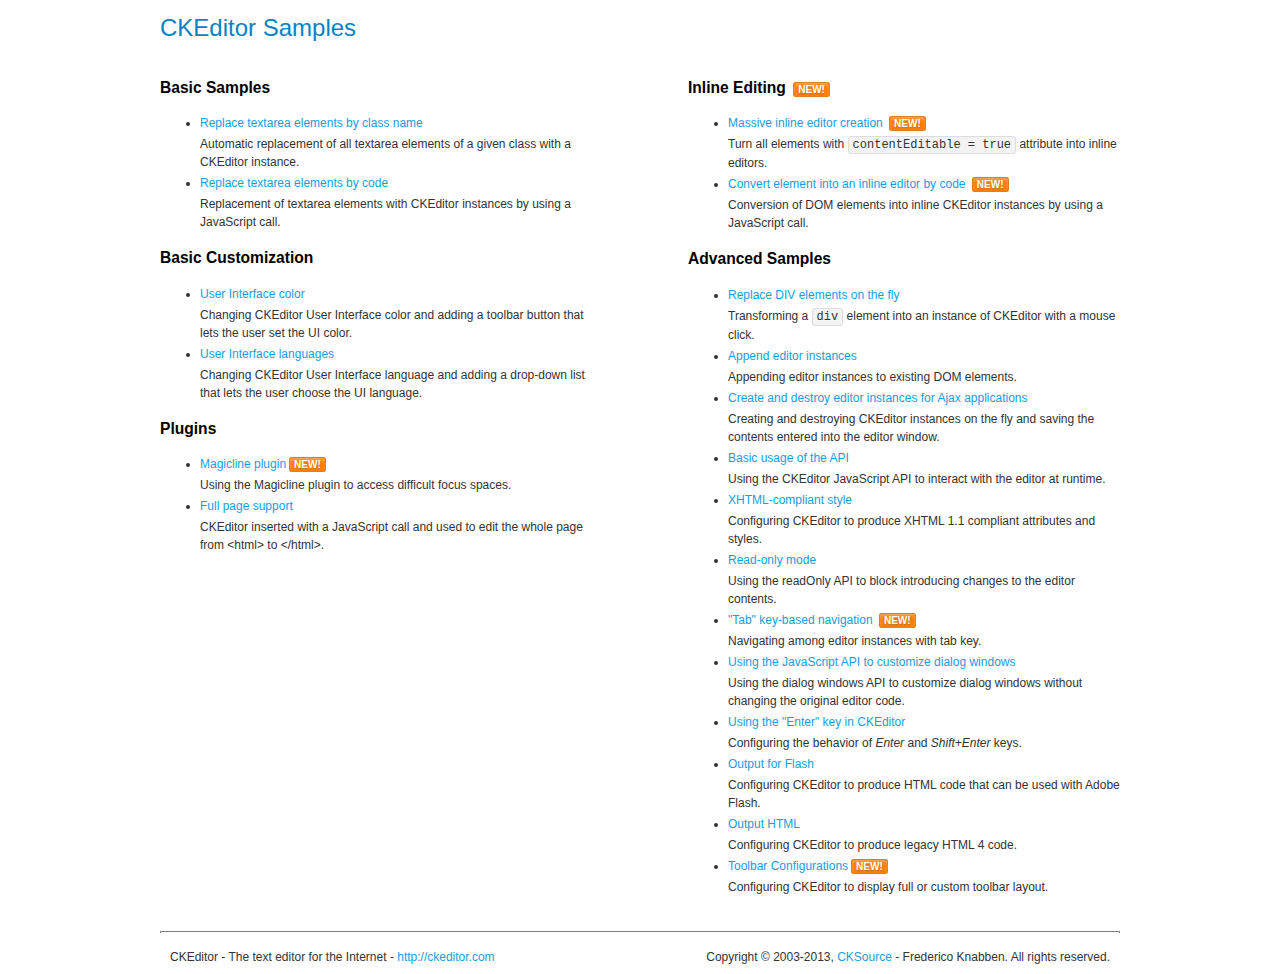
<file: Source/Twitter-Heron-RealTimeAnalysis/assets/ckeditor/samples/index.html>
<!DOCTYPE html>
<!--
Copyright (c) 2003-2013, CKSource - Frederico Knabben. All rights reserved.
For licensing, see LICENSE.html or http://ckeditor.com/license
-->
<html>
<head>
	<title>CKEditor Samples</title>
	<meta charset="utf-8">
	<link rel="stylesheet" href="sample.css">
</head>
<body>
	<h1 class="samples">
		CKEditor Samples
	</h1>
	<div class="twoColumns">
		<div class="twoColumnsLeft">
			<h2 class="samples">
				Basic Samples
			</h2>
			<dl class="samples">
				<dt><a class="samples" href="replacebyclass.html">Replace textarea elements by class name</a></dt>
				<dd>Automatic replacement of all textarea elements of a given class with a CKEditor instance.</dd>

				<dt><a class="samples" href="replacebycode.html">Replace textarea elements by code</a></dt>
				<dd>Replacement of textarea elements with CKEditor instances by using a JavaScript call.</dd>
			</dl>

			<h2 class="samples">
				Basic Customization
			</h2>
			<dl class="samples">
				<dt><a class="samples" href="uicolor.html">User Interface color</a></dt>
				<dd>Changing CKEditor User Interface color and adding a toolbar button that lets the user set the UI color.</dd>

				<dt><a class="samples" href="uilanguages.html">User Interface languages</a></dt>
				<dd>Changing CKEditor User Interface language and adding a drop-down list that lets the user choose the UI language.</dd>
			</dl>


			<h2 class="samples">Plugins</h2>
<dl class="samples">
<dt><a class="samples" href="plugins/magicline/magicline.html">Magicline plugin</a><span class="new">New!</span></dt>
<dd>Using the Magicline plugin to access difficult focus spaces.</dd>

<dt><a class="samples" href="plugins/wysiwygarea/fullpage.html">Full page support</a></dt>
<dd>CKEditor inserted with a JavaScript call and used to edit the whole page from &lt;html&gt; to &lt;/html&gt;.</dd>
</dl>
		</div>
		<div class="twoColumnsRight">
			<h2 class="samples">
				Inline Editing <span class="new">New!</span>
			</h2>
			<dl class="samples">
				<dt><a class="samples" href="inlineall.html">Massive inline editor creation</a> <span class="new">New!</span></dt>
				<dd>Turn all elements with <code>contentEditable = true</code> attribute into inline editors.</dd>

				<dt><a class="samples" href="inlinebycode.html">Convert element into an inline editor by code</a> <span class="new">New!</span></dt>
				<dd>Conversion of DOM elements into inline CKEditor instances by using a JavaScript call.</dd>

				
			</dl>

			<h2 class="samples">
				Advanced Samples
			</h2>
			<dl class="samples">
				<dt><a class="samples" href="divreplace.html">Replace DIV elements on the fly</a></dt>
				<dd>Transforming a <code>div</code> element into an instance of CKEditor with a mouse click.</dd>

				<dt><a class="samples" href="appendto.html">Append editor instances</a></dt>
				<dd>Appending editor instances to existing DOM elements.</dd>

				<dt><a class="samples" href="ajax.html">Create and destroy editor instances for Ajax applications</a></dt>
				<dd>Creating and destroying CKEditor instances on the fly and saving the contents entered into the editor window.</dd>

				<dt><a class="samples" href="api.html">Basic usage of the API</a></dt>
				<dd>Using the CKEditor JavaScript API to interact with the editor at runtime.</dd>

				<dt><a class="samples" href="xhtmlstyle.html">XHTML-compliant style</a></dt>
				<dd>Configuring CKEditor to produce XHTML 1.1 compliant attributes and styles.</dd>

				<dt><a class="samples" href="readonly.html">Read-only mode</a></dt>
				<dd>Using the readOnly API to block introducing changes to the editor contents.</dd>

				<dt><a class="samples" href="tabindex.html">"Tab" key-based navigation</a> <span class="new">New!</span></dt>
				<dd>Navigating among editor instances with tab key.</dd>


				
<dt><a class="samples" href="plugins/dialog/dialog.html">Using the JavaScript API to customize dialog windows</a></dt>
<dd>Using the dialog windows API to customize dialog windows without changing the original editor code.</dd>

<dt><a class="samples" href="plugins/enterkey/enterkey.html">Using the &quot;Enter&quot; key in CKEditor</a></dt>
<dd>Configuring the behavior of <em>Enter</em> and <em>Shift+Enter</em> keys.</dd>

<dt><a class="samples" href="plugins/htmlwriter/outputforflash.html">Output for Flash</a></dt>
<dd>Configuring CKEditor to produce HTML code that can be used with Adobe Flash.</dd>

<dt><a class="samples" href="plugins/htmlwriter/outputhtml.html">Output HTML</a></dt>
<dd>Configuring CKEditor to produce legacy HTML 4 code.</dd>

<dt><a class="samples" href="plugins/toolbar/toolbar.html">Toolbar Configurations</a><span class="new">New!</span></dt>
<dd>Configuring CKEditor to display full or custom toolbar layout.</dd>

			</dl>
		</div>
	</div>
	<div id="footer">
		<hr>
		<p>
			CKEditor - The text editor for the Internet - <a class="samples" href="http://ckeditor.com/">http://ckeditor.com</a>
		</p>
		<p id="copy">
			Copyright &copy; 2003-2013, <a class="samples" href="http://cksource.com/">CKSource</a> - Frederico Knabben. All rights reserved.
		</p>
	</div>
</body>
</html>
</file>
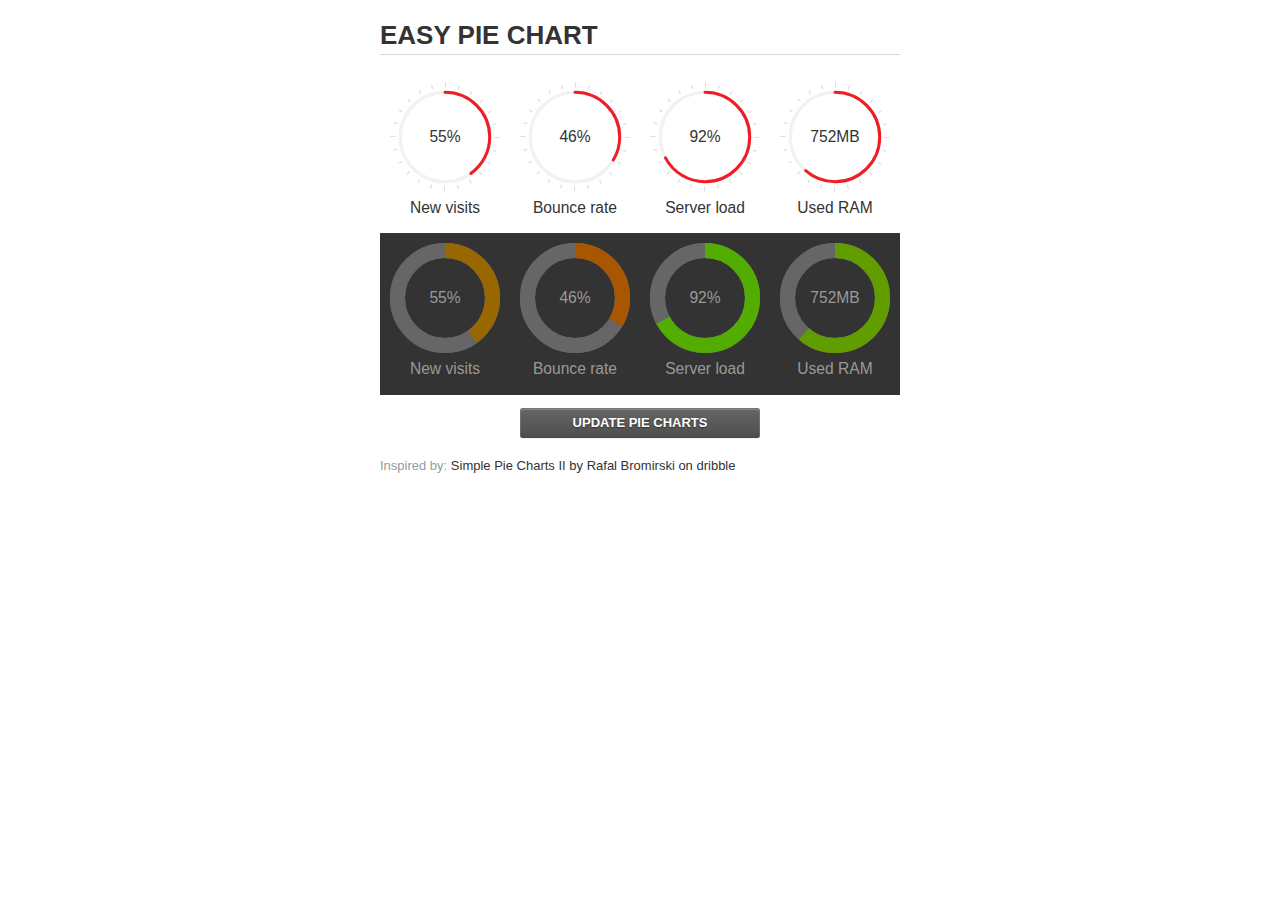
<file: Source/Twitter-Heron-RealTimeAnalysis/assets/jquery-easy-pie-chart/examples/index.html>
<!doctype html>
<html>
    <head>
        <meta charset="utf-8">
        <title>Easy Pie Chart</title>
        <script type="text/javascript" src="https://ajax.googleapis.com/ajax/libs/jquery/1.7.2/jquery.min.js"></script>
        <script type="text/javascript" src="http://html5shiv.googlecode.com/svn/trunk/html5.js"></script>
        <script type="text/javascript" src="excanvas.js"></script>
        <script type="text/javascript" src="../jquery.easy-pie-chart.js"></script>

        <link rel="stylesheet" type="text/css" href="style.css" media="screen">
        <link rel="stylesheet" type="text/css" href="../jquery.easy-pie-chart.css" media="screen">

        <meta name="viewport" content="width=device-width, initial-scale=1.0">

        <script type="text/javascript">
            var initPieChart = function() {
                $('.percentage').easyPieChart({
                    animate: 1000
                });
                $('.percentage-light').easyPieChart({
                    barColor: function(percent) {
                        percent /= 100;
                        return "rgb(" + Math.round(255 * (1-percent)) + ", " + Math.round(255 * percent) + ", 0)";
                    },
                    trackColor: '#666',
                    scaleColor: false,
                    lineCap: 'butt',
                    lineWidth: 15,
                    animate: 1000
                });

                $('.updateEasyPieChart').on('click', function(e) {
                  e.preventDefault();
                  $('.percentage, .percentage-light').each(function() {
                    var newValue = Math.round(100*Math.random());
                    $(this).data('easyPieChart').update(newValue);
                    $('span', this).text(newValue);
                  });
                });
            };
        </script>
    </head>
    <body onload="initPieChart();">
        <div class="container">
            <h1>EASY PIE CHART</h1>
            <div class="chart">
                <div class="percentage success" data-percent="55"><span>55</span>%</div>
                <div class="label">New visits</div>
            </div>
            <div class="chart">
                <div class="percentage" data-percent="46"><span>46</span>%</div>
                <div class="label">Bounce rate</div>
            </div>
            <div class="chart">
                <div class="percentage" data-percent="92"><span>92</span>%</div>
                <div class="label">Server load</div>
            </div>
            <div class="chart">
                <div class="percentage" data-percent="84"><span>752</span>MB</div>
                <div class="label">Used RAM</div>
            </div>
            <div style="clear:both;"></div>
            <div class="dark">
                <div class="chart">
                    <div id="sparkline_bar" class="percentage-light" data-percent="55"><span>55</span>%</div>
                    <div class="label">New visits</div>
                </div>
                <div class="chart">
                    <div id="sparkline_bar" class="percentage-light" data-percent="46"><span>46</span>%</div>
                    <div class="label">Bounce rate</div>
                </div>
                <div class="chart">
                    <div class="percentage-light" data-percent="92"><span>92</span>%</div>
                    <div class="label">Server load</div>
                </div>
                <div class="chart">
                    <div class="percentage-light" data-percent="84"><span>752</span>MB</div>
                    <div class="label">Used RAM</div>
                </div>
                <div style="clear:both;"></div>
            </div>

            <p><a href="#" class="button updateEasyPieChart">Update pie charts</a></p>

            <p class="credits">Inspired by: <a href="http://drbl.in/ezuc" target="_blank">Simple Pie Charts II by Rafal Bromirski on dribble</a></p>
        </div>
    </body>
</html>
</file>
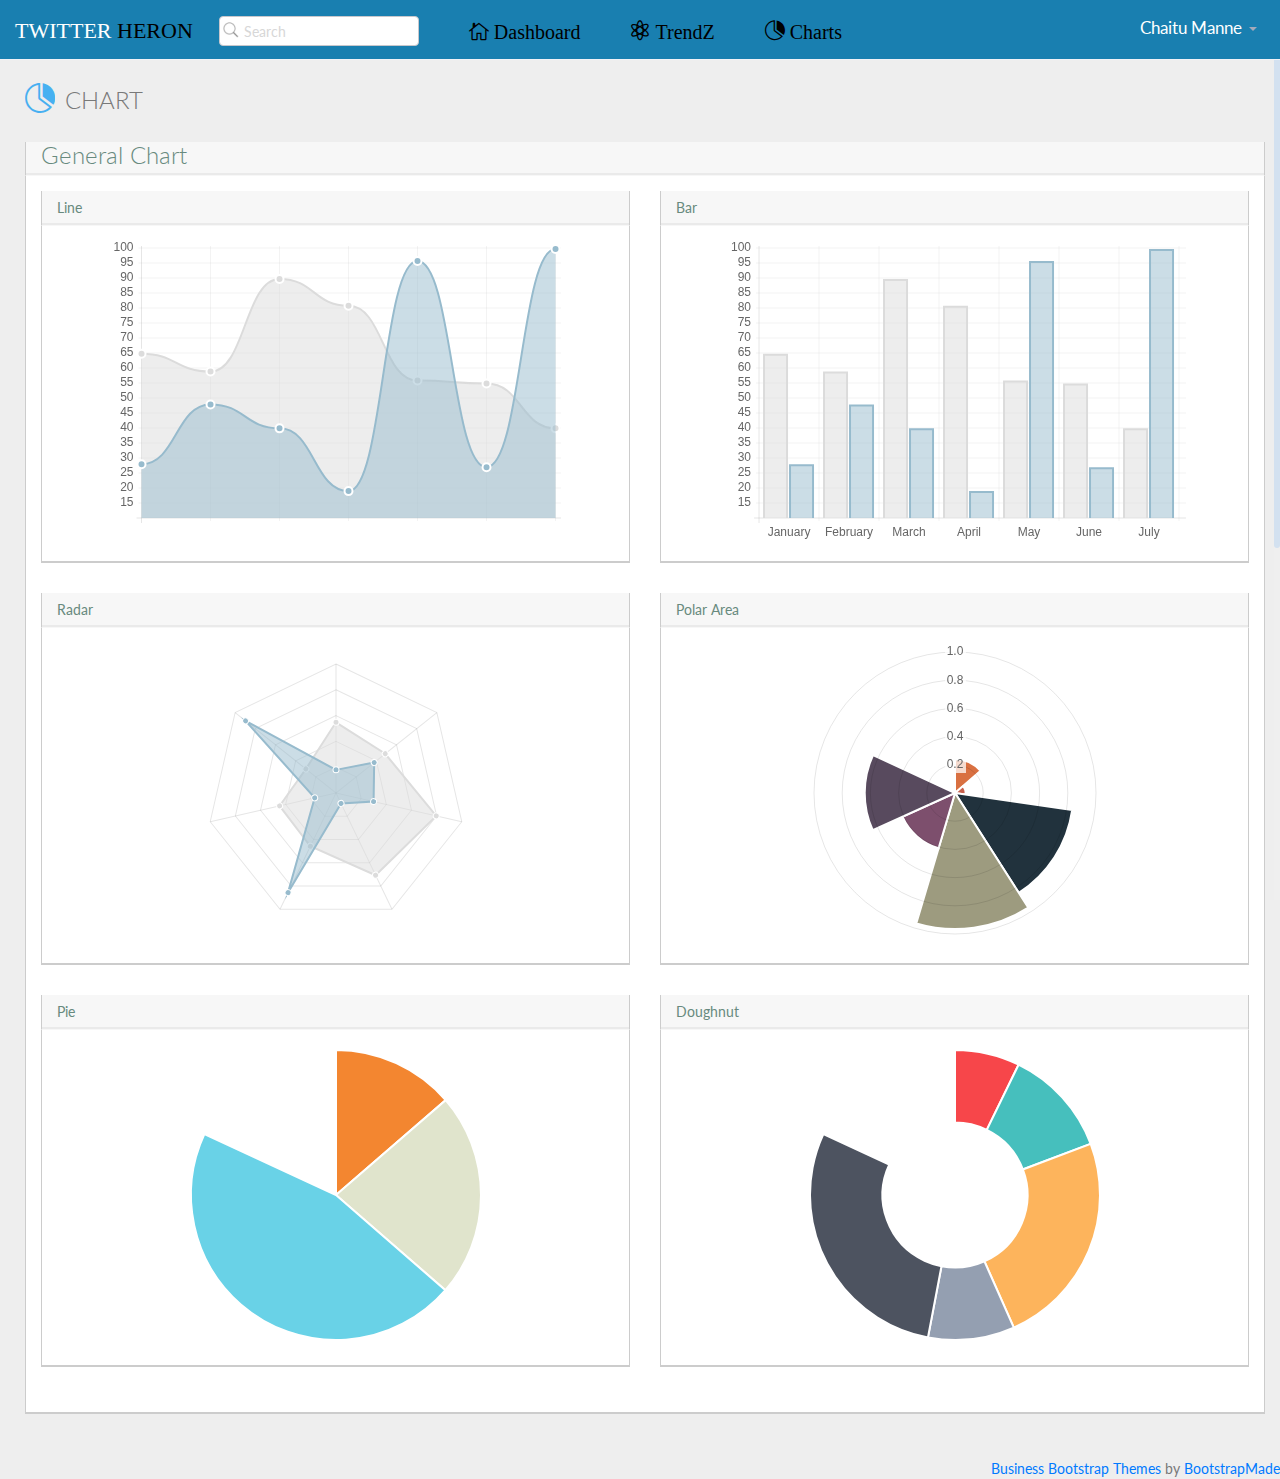
<file: Source/Twitter-Heron-RealTimeAnalysis/chart-chartjs.html>
<!DOCTYPE html>
<html lang="" data-ng-app="twitter">
<head>
    <meta http-equiv="Content-Type" content="text/html; charset=utf-8" />
    <meta name="viewport" content="width=device-width, initial-scale=1, maximum-scale=1">
    <meta name="description" content="Creative - Bootstrap 3 Responsive Admin Template">
    <meta name="author" content="GeeksLabs">
    <meta name="keyword" content="Creative, Dashboard, Admin, Template, Theme, Bootstrap, Responsive, Retina, Minimal">
    <link rel="shortcut icon" href="img/favicon.png">

    <title>Twitter-Heron Real-Time Analysis Use case</title>

    <!-- Bootstrap CSS -->    
    <link href="css/bootstrap.min.css" rel="stylesheet">
    <!-- bootstrap theme -->
    <link href="css/bootstrap-theme.css" rel="stylesheet">
    <!--external css-->
    <!-- font icon -->
    <link href="css/elegant-icons-style.css" rel="stylesheet" />
    <link href="css/font-awesome.min.css" rel="stylesheet" />    
    <!-- Custom styles -->
    <link href="css/style.css" rel="stylesheet">
    <link href="css/style-responsive.css" rel="stylesheet" />

    <!-- HTML5 shim and Respond.js IE8 support of HTML5 -->
    <!--[if lt IE 9]>
    <script src="https://ajax.googleapis.com/ajax/libs/angularjs/1.4.4/angular.min.js" type="application/javascript"></script>
    <script type="text/javascript" src="js/Welcome.js"></script>

    <script src="js/html5shiv.js"></script>
      <script src="js/respond.min.js"></script>
      <script src="js/lte-ie7.js"></script>
    <![endif]-->
  </head>

  <body>
  <!-- container section start -->
  <section id="container" class="">
      <!--header start-->

      <header class="header dark-bg">

          <!--logo start-->
          <a href="index.html" class="logo">Twitter <span class="lite">Heron</span></a>
          <!--logo end-->

          <div class="nav search-row" id="top_menu">
              <!--  search form start -->
              <ul class="nav top-menu">
                  <li>
                      <form class="navbar-form">
                          <input class="form-control" placeholder="Search" type="text">
                      </form>
                  </li>
              </ul>
              <!--  search form end -->
          </div>

          <a class="logo1" href="index.html">
              <i class="icon_house_alt"></i>
              <span>Dashboard</span>
          </a>

          <a class="logo1" href="Trends.html">
              <i class="icon_genius"></i>
              <span>TrendZ</span>
          </a>
          <a class="logo1" href="chart-chartjs.html">
              <i class="icon_piechart"></i>
              <span>Charts</span>
          </a>

          <div class="top-nav notification-row">
              <!-- notificatoin dropdown start-->
              <ul class="nav pull-right top-menu">
                  <!-- user login dropdown start-->
                  <li class="dropdown">
                      <a data-toggle="dropdown" class="dropdown-toggle" href="#">
                            <span class="profile-ava">
                                <!--<img alt="" src="">-->
                            </span>
                          <span class="username">Chaitu Manne</span>
                          <b class="caret"></b>
                      </a>
                      <ul class="dropdown-menu extended logout">
                          <div class="log-arrow-up"></div>
                          <li class="eborder-top">
                              <a href=""><i class="icon_profile"></i> My Profile</a>
                          </li>
                          <li>
                              <a href=""><i class="icon_mail_alt"></i> My Inbox</a>
                          </li>
                          <li>
                              <a href=""><i class="icon_chat_alt"></i> Chats</a>
                          </li>
                          <li>
                              <a href="login.html"><i class="icon_key_alt"></i> Log Out</a>
                          </li>
                      </ul>
                  </li>
                  <!-- user login dropdown end -->
              </ul>
              <!-- notificatoin dropdown end-->
          </div>

      </header>
      <!--sidebar end-->

      <!--main content start-->      
      <section id="main-content">
        <section class="wrapper">
		<div class="row">
				<div class="col-lg-12">
					<h3 class="page-header"><i class="icon_piechart"></i> Chart</h3>
					<!--<ol class="breadcrumb">
						<li><i class="fa fa-home"></i><a href="index.html">Home</a></li>
						<li><i class="icon_piechart"></i>Chart</li>
						
					</ol>-->
				</div>
			</div>
            <div class="row">
              <!-- chart morris start -->
              <div class="col-lg-12">
                  <section class="panel">
                      <header class="panel-heading">
                          <h3>General Chart</h3>
                      </header>
                      <div class="panel-body">
                        <div class="tab-pane" id="chartjs">
                      <div class="row">
                          <!-- Line -->
                          <div class="col-lg-6" ng-controller="UpdateController" ng-init="update()" ng-cloak>
                              <section class="panel">
                                  <header class="panel-heading">
                                      Line
                                  </header>
                                  <div class="panel-body text-center">
                                      <canvas id="line" height="300" width="450"></canvas>
                                  </div>
                              </section>
                          </div>                      
                          <!-- Bar -->
                          <div class="col-lg-6">
                              <section class="panel">
                                  <header class="panel-heading">
                                      Bar
                                  </header>
                                  <div class="panel-body text-center">
                                      <canvas id="bar" height="300" width="500"></canvas>
                                  </div>
                              </section>
                          </div>
                      </div>
                      <div class="row">
                          <!-- Radar -->
                          <div class="col-lg-6">
                              <section class="panel">
                                  <header class="panel-heading">
                                      Radar
                                  </header>
                                  <div class="panel-body text-center">
                                      <canvas id="radar" height="300" width="400"></canvas>
                                  </div>
                              </section>
                          </div>
                          <!-- Polar Area -->
                          <div class="col-lg-6">
                              <section class="panel">
                                  <header class="panel-heading">
                                      Polar Area
                                  </header>
                                  <div class="panel-body text-center">
                                      <canvas id="polarArea" height="300" width="400"></canvas>
                                  </div>
                              </section>
                          </div>
                      </div>
                      <div class="row">
                          
                          <!-- Pie -->
                          <div class="col-lg-6">
                              <section class="panel">
                                  <header class="panel-heading">
                                      Pie
                                  </header>
                                  <div class="panel-body text-center">
                                      <canvas id="pie" height="300" width="400"></canvas>
                                  </div>
                              </section>
                          </div>
                          <!-- Doughnut -->
                          <div class="col-lg-6">
                              <section class="panel">
                                  <header class="panel-heading">
                                      Doughnut
                                  </header>
                                  <div class="panel-body text-center">
                                      <canvas id="doughnut" height="300" width="400"></canvas>
                                  </div>
                              </section>
                          </div>
                      </div>
                  </div>
                      </div>
                      </div>
                    </section>
              </div>
              <!-- chart morris start -->
            </div>
      </section>
      <!--main content end-->
      <div class="text-right">
            <div class="credits">
                <!-- 
                    All the links in the footer should remain intact. 
                    You can delete the links only if you purchased the pro version.
                    Licensing information: https://bootstrapmade.com/license/
                    Purchase the pro version form: https://bootstrapmade.com/buy/?theme=NiceAdmin
                -->
                <a href="https://bootstrapmade.com/free-business-bootstrap-themes-website-templates/">Business Bootstrap Themes</a> by <a href="https://bootstrapmade.com/">BootstrapMade</a>
            </div>
        </div>
    </section>
    <!-- container section end -->
    <!-- javascripts -->
    <script src="js/jquery.js"></script>
    <script src="js/jquery-1.8.3.min.js"></script>
    <script src="js/bootstrap.min.js"></script>
    <!-- nice scroll -->
    <script src="js/jquery.scrollTo.min.js"></script>
    <script src="js/jquery.nicescroll.js" type="text/javascript"></script>
    <!-- chartjs -->
    <script src="assets/chart-master/Chart.js"></script>
    <!-- custom chart script for this page only-->
    <script src="js/chartjs-custom.js"></script>
    <!--custome script for all page-->
    <script src="js/scripts.js"></script>

  </body>
</html>
</file>
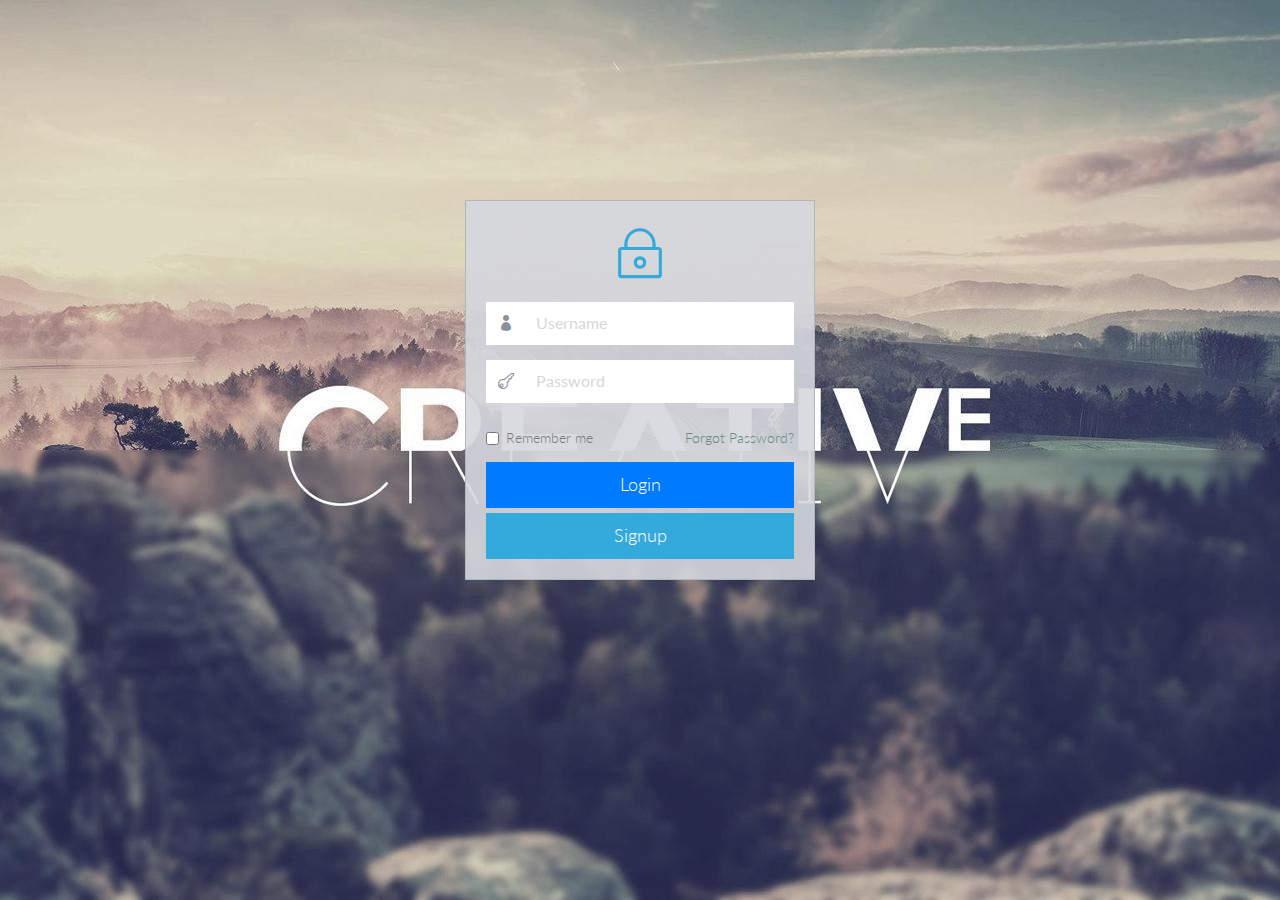
<file: Source/Twitter-Heron-RealTimeAnalysis/login.html>
<!DOCTYPE html>
<html lang="en">
<head>
    <meta charset="utf-8">
    <meta name="viewport" content="width=device-width, initial-scale=1.0">
    <meta name="description" content="Creative - Bootstrap 3 Responsive Admin Template">
    <meta name="author" content="GeeksLabs">
    <meta name="keyword" content="Creative, Dashboard, Admin, Template, Theme, Bootstrap, Responsive, Retina, Minimal">
    <link rel="shortcut icon" href="img/favicon.png">

    <title>Login Page 2 | Creative - Bootstrap 3 Responsive Admin Template</title>

    <!-- Bootstrap CSS -->    
    <link href="css/bootstrap.min.css" rel="stylesheet">
    <!-- bootstrap theme -->
    <link href="css/bootstrap-theme.css" rel="stylesheet">
    <!--external css-->
    <!-- font icon -->
    <link href="css/elegant-icons-style.css" rel="stylesheet" />
    <link href="css/font-awesome.css" rel="stylesheet" />
    <!-- Custom styles -->
    <link href="css/style.css" rel="stylesheet">
    <link href="css/style-responsive.css" rel="stylesheet" />

    <!-- HTML5 shim and Respond.js IE8 support of HTML5 -->
    <!--[if lt IE 9]>
    <script src="js/html5shiv.js"></script>
    <script src="js/respond.min.js"></script>
    <![endif]-->
</head>

  <body class="login-img3-body">

    <div class="container">

      <form class="login-form" action="index.html">        
        <div class="login-wrap">
            <p class="login-img"><i class="icon_lock_alt"></i></p>
            <div class="input-group">
              <span class="input-group-addon"><i class="icon_profile"></i></span>
              <input type="text" class="form-control" placeholder="Username" autofocus>
            </div>
            <div class="input-group">
                <span class="input-group-addon"><i class="icon_key_alt"></i></span>
                <input type="password" class="form-control" placeholder="Password">
            </div>
            <label class="checkbox">
                <input type="checkbox" value="remember-me"> Remember me
                <span class="pull-right"> <a href="#"> Forgot Password?</a></span>
            </label>
            <button class="btn btn-primary btn-lg btn-block" type="submit">Login</button>
            <button class="btn btn-info btn-lg btn-block" type="submit">Signup</button>
        </div>
      </form>
    <div class="text-right">
            <div class="credits">
                <!-- 
                    All the links in the footer should remain intact. 
                    You can delete the links only if you purchased the pro version.
                    Licensing information: https://bootstrapmade.com/license/
                    Purchase the pro version form: https://bootstrapmade.com/buy/?theme=NiceAdmin
                -->

            </div>
        </div>
    </div>


  </body>
</html>
</file>
<file: Source/Twitter-Heron-RealTimeAnalysis/assets/ckeditor/samples/sample.css>
/*
Copyright (c) 2003-2013, CKSource - Frederico Knabben. All rights reserved.
For licensing, see LICENSE.html or http://ckeditor.com/license
*/

html, body, h1, h2, h3, h4, h5, h6, div, span, blockquote, p, address, form, fieldset, img, ul, ol, dl, dt, dd, li, hr, table, td, th, strong, em, sup, sub, dfn, ins, del, q, cite, var, samp, code, kbd, tt, pre
{
	line-height: 1.5em;
}

body
{
	padding: 10px 30px;
}

input, textarea, select, option, optgroup, button, td, th
{
	font-size: 100%;
}

pre, code, kbd, samp, tt
{
	font-family: monospace,monospace;
	font-size: 1em;
}

body {
    width: 960px;
    margin: 0 auto;
}

code
{
	background: #f3f3f3;
	border: 1px solid #ddd;
	padding: 1px 4px;

	-moz-border-radius: 3px;
	-webkit-border-radius: 3px;
	border-radius: 3px;
}

.new
{
	background: #FF7E00;
	border: 1px solid #DA8028;
	color: #fff;
	font-size: 10px;
	font-weight: bold;
	padding: 1px 4px;
	text-shadow: 0 1px 0 #C97626;
	text-transform: uppercase;
	margin: 0 0 0 3px;

	-moz-border-radius: 3px;
	-webkit-border-radius: 3px;
	border-radius: 3px;

	-moz-box-shadow: 0 2px 3px 0 #FFA54E inset;
	-webkit-box-shadow: 0 2px 3px 0 #FFA54E inset;
	box-shadow: 0 2px 3px 0 #FFA54E inset;
}

h1.samples
{
	color: #0782C1;
	font-size: 200%;
	font-weight: normal;
	margin: 0;
	padding: 0;
}

h1.samples a
{
	color: #0782C1;
	text-decoration: none;
	border-bottom: 1px dotted #0782C1;
}

.samples a:hover
{
	border-bottom: 1px dotted #0782C1;
}

h2.samples
{
	color: #000000;
	font-size: 130%;
	margin: 15px 0 0 0;
	padding: 0;
}

p, blockquote, address, form, pre, dl, h1.samples, h2.samples
{
	margin-bottom: 15px;
}

ul.samples
{
	margin-bottom: 15px;
}

.clear
{
	clear: both;
}

fieldset
{
	margin: 0;
	padding: 10px;
}

body, input, textarea
{
	color: #333333;
	font-family: Arial, Helvetica, sans-serif;
}

body
{
	font-size: 75%;
}

a.samples
{
	color: #189DE1;
	text-decoration: none;
}

form
{
	margin: 0;
	padding: 0;
}

pre.samples
{
	background-color: #F7F7F7;
	border: 1px solid #D7D7D7;
	overflow: auto;
	padding: 0.25em;
	white-space: pre-wrap; /* CSS 2.1 */
	word-wrap: break-word; /* IE7 */
	-moz-tab-size: 4;
	-o-tab-size: 4;
	-webkit-tab-size: 4;
	tab-size: 4;
}

#footer
{
	clear: both;
	padding-top: 10px;
}

#footer hr
{
	margin: 10px 0 15px 0;
	height: 1px;
	border: solid 1px gray;
	border-bottom: none;
}

#footer p
{
	margin: 0 10px 10px 10px;
	float: left;
}

#footer #copy
{
	float: right;
}

#outputSample
{
	width: 100%;
	table-layout: fixed;
}

#outputSample thead th
{
	color: #dddddd;
	background-color: #999999;
	padding: 4px;
	white-space: nowrap;
}

#outputSample tbody th
{
	vertical-align: top;
	text-align: left;
}

#outputSample pre
{
	margin: 0;
	padding: 0;
}

.description
{
	border: 1px dotted #B7B7B7;
	margin-bottom: 10px;
	padding: 10px 10px 0;
	overflow: hidden;
}

label
{
	display: block;
	margin-bottom: 6px;
}

/**
 *	CKEditor editables are automatically set with the "cke_editable" class
 *	plus cke_editable_(inline|themed) depending on the editor type.
 */

/* Style a bit the inline editables. */
.cke_editable.cke_editable_inline
{
	cursor: pointer;
}

/* Once an editable element gets focused, the "cke_focus" class is
   added to it, so we can style it differently. */
.cke_editable.cke_editable_inline.cke_focus
{
	box-shadow: inset 0px 0px 20px 3px #ddd, inset 0 0 1px #000;
	outline: none;
	background: #eee;
	cursor: text;
}

/* Avoid pre-formatted overflows inline editable. */
.cke_editable_inline pre
{
	white-space: pre-wrap;
	word-wrap: break-word;
}

/**
 *	Samples index styles.
 */

.twoColumns,
.twoColumnsLeft,
.twoColumnsRight
{
	overflow: hidden;
}

.twoColumnsLeft,
.twoColumnsRight
{
	width: 45%;
}

.twoColumnsLeft
{
	float: left;
}

.twoColumnsRight
{
	float: right;
}

dl.samples
{
	padding: 0 0 0 40px;
}
dl.samples > dt
{
	display: list-item;
	list-style-type: disc;
	list-style-position: outside;
	margin: 0 0 3px;
}
dl.samples > dd
{
	margin: 0 0 3px;
}
.warning
{
    color: #ff0000;
	background-color: #FFCCBA;
    border: 2px dotted #ff0000;
	padding: 15px 10px;
	margin: 10px 0;
}

/* Used on inline samples */

blockquote
{
	font-style: italic;
	font-family: Georgia, Times, "Times New Roman", serif;
	padding: 2px 0;
	border-style: solid;
	border-color: #ccc;
	border-width: 0;
}

.cke_contents_ltr blockquote
{
	padding-left: 20px;
	padding-right: 8px;
	border-left-width: 5px;
}

.cke_contents_rtl blockquote
{
	padding-left: 8px;
	padding-right: 20px;
	border-right-width: 5px;
}

img.right {
    border: 1px solid #ccc;
    float: right;
    margin-left: 15px;
    padding: 5px;
}

img.left {
    border: 1px solid #ccc;
    float: left;
    margin-right: 15px;
    padding: 5px;
}
</file>
<file: Source/Twitter-Heron-RealTimeAnalysis/assets/jquery-easy-pie-chart/examples/style.css>
body {
    font: 13px/1.4 'Helvetica Neue', 'Helvetica','Arial', sans-serif;
    color: #333;
}

.container {
    width: 520px;
    margin: auto;
}

h1 {
    border-bottom: 1px solid #d9d9d9;
}

a {
    color: #be2221;
    text-decoration: none;
}

.chart {
    float: left;
    margin: 10px;
}

.percentage,
.label {
    text-align: center;
    color: #333;
    font-weight: 100;
    font-size: 1.2em;
    margin-bottom: 0.3em;
}

.credits {
    padding-top: 0.5em;
    clear: both;
    color: #999;
}

.credits a {
    color: #333;
}

.dark {
    background: #333;
}

.dark .percentage-light,
.dark .label {
    text-align: center;
    color: #999;
    font-weight: 100;
    font-size: 1.2em;
    margin-bottom: 0.3em;
}


.button {
  -webkit-box-shadow: inset 0 0 1px #000, inset 0 1px 0 1px rgba(255,255,255,0.2), 0 1px 1px -1px rgba(0, 0, 0, .5);
  -moz-box-shadow: inset 0 0 1px #000, inset 0 1px 0 1px rgba(255,255,255,0.2), 0 1px 1px -1px rgba(0, 0, 0, .5);
  box-shadow: inset 0 0 1px #000, inset 0 1px 0 1px rgba(255,255,255,0.2), 0 1px 1px -1px rgba(0, 0, 0, .5);
  -webkit-border-radius: 3px;
  -moz-border-radius: 3px;
  border-radius: 3px;
  padding: 6px 20px;
  font-weight: bold;
  text-transform: uppercase;
  display: block;
  margin: auto;
  max-width: 200px;
  text-align: center;
  background-color: #5c5c5c;
  background-image: -moz-linear-gradient(top, #666666, #4d4d4d);
  background-image: -ms-linear-gradient(top, #666666, #4d4d4d);
  background-image: -webkit-gradient(linear, 0 0, 0 100%, from(#666666), to(#4d4d4d));
  background-image: -webkit-linear-gradient(top, #666666, #4d4d4d);
  background-image: -o-linear-gradient(top, #666666, #4d4d4d);
  background-image: linear-gradient(top, #666666, #4d4d4d);
  background-repeat: repeat-x;
  filter: progid:DXImageTransform.Microsoft.gradient(startColorstr='#666666', endColorstr='#4d4d4d', GradientType=0);
  color: #ffffff;
  text-shadow: 0 1px 1px #333333;
}
.button:hover {
  color: #ffffff;
  text-decoration: none;
  background-color: #616161;
  background-image: -moz-linear-gradient(top, #6b6b6b, #525252);
  background-image: -ms-linear-gradient(top, #6b6b6b, #525252);
  background-image: -webkit-gradient(linear, 0 0, 0 100%, from(#6b6b6b), to(#525252));
  background-image: -webkit-linear-gradient(top, #6b6b6b, #525252);
  background-image: -o-linear-gradient(top, #6b6b6b, #525252);
  background-image: linear-gradient(top, #6b6b6b, #525252);
  background-repeat: repeat-x;
  filter: progid:DXImageTransform.Microsoft.gradient(startColorstr='#6b6b6b', endColorstr='#525252', GradientType=0);
}
.button:active {
  background-color: #575757;
  background-image: -moz-linear-gradient(top, #616161, #474747);
  background-image: -ms-linear-gradient(top, #616161, #474747);
  background-image: -webkit-gradient(linear, 0 0, 0 100%, from(#616161), to(#474747));
  background-image: -webkit-linear-gradient(top, #616161, #474747);
  background-image: -o-linear-gradient(top, #616161, #474747);
  background-image: linear-gradient(top, #616161, #474747);
  background-repeat: repeat-x;
  filter: progid:DXImageTransform.Microsoft.gradient(startColorstr='#616161', endColorstr='#474747', GradientType=0);
  -webkit-transform: translate(0, 1px);
  -moz-transform: translate(0, 1px);
  -ms-transform: translate(0, 1px);
  -o-transform: translate(0, 1px);
  transform: translate(0, 1px);
}
.button:disabled {
  background-color: #dddddd;
  background-image: -moz-linear-gradient(top, #e7e7e7, #cdcdcd);
  background-image: -ms-linear-gradient(top, #e7e7e7, #cdcdcd);
  background-image: -webkit-gradient(linear, 0 0, 0 100%, from(#e7e7e7), to(#cdcdcd));
  background-image: -webkit-linear-gradient(top, #e7e7e7, #cdcdcd);
  background-image: -o-linear-gradient(top, #e7e7e7, #cdcdcd);
  background-image: linear-gradient(top, #e7e7e7, #cdcdcd);
  background-repeat: repeat-x;
  filter: progid:DXImageTransform.Microsoft.gradient(startColorstr='#e7e7e7', endColorstr='#cdcdcd', GradientType=0);
  color: #939393;
  text-shadow: 0 1px 1px #fff;
}

@media screen and (max-device-width: 480px) {
  .container{
    width: 100%;
  }
}
</file>
<file: Source/Twitter-Heron-RealTimeAnalysis/css/elegant-icons-style.css>
@font-face {
	font-family: 'ElegantIcons';
	src:url('../fonts/ElegantIcons.eot');
	src:url('../fonts/ElegantIcons.eot?#iefix') format('embedded-opentype'),
		url('../fonts/ElegantIcons.woff') format('woff'),
		url('../fonts/ElegantIcons.ttf') format('truetype'),
		url('../fonts/ElegantIcons.svg#ElegantIcons') format('svg');
	font-weight: normal;
	font-style: normal;
}

/* Use the following CSS code if you want to use data attributes for inserting your icons */
[data-icon]:before {
	font-family: 'ElegantIcons';
	content: attr(data-icon);
	speak: none;
	font-weight: normal;
	font-variant: normal;
	text-transform: none;
	line-height: 1;
	-webkit-font-smoothing: antialiased;
	-moz-osx-font-smoothing: grayscale;
}

/* Use the following CSS code if you want to have a class per icon */
/*
Instead of a list of all class selectors,
you can use the generic selector below, but it's slower:
[class*="your-class-prefix"] {
*/
.arrow_up, .arrow_down, .arrow_left, .arrow_right, .arrow_left-up, .arrow_right-up, .arrow_right-down, .arrow_left-down, .arrow-up-down, .arrow_up-down_alt, .arrow_left-right_alt, .arrow_left-right, .arrow_expand_alt2, .arrow_expand_alt, .arrow_condense, .arrow_expand, .arrow_move, .arrow_carrot-up, .arrow_carrot-down, .arrow_carrot-left, .arrow_carrot-right, .arrow_carrot-2up, .arrow_carrot-2down, .arrow_carrot-2left, .arrow_carrot-2right, .arrow_carrot-up_alt2, .arrow_carrot-down_alt2, .arrow_carrot-left_alt2, .arrow_carrot-right_alt2, .arrow_carrot-2up_alt2, .arrow_carrot-2down_alt2, .arrow_carrot-2left_alt2, .arrow_carrot-2right_alt2, .arrow_triangle-up, .arrow_triangle-down, .arrow_triangle-left, .arrow_triangle-right, .arrow_triangle-up_alt2, .arrow_triangle-down_alt2, .arrow_triangle-left_alt2, .arrow_triangle-right_alt2, .arrow_back, .icon_minus-06, .icon_plus, .icon_close, .icon_check, .icon_minus_alt2, .icon_plus_alt2, .icon_close_alt2, .icon_check_alt2, .icon_zoom-out_alt, .icon_zoom-in_alt, .icon_search, .icon_box-empty, .icon_box-selected, .icon_minus-box, .icon_plus-box, .icon_box-checked, .icon_circle-empty, .icon_circle-slelected, .icon_stop_alt2, .icon_stop, .icon_pause_alt2, .icon_pause, .icon_menu, .icon_menu-square_alt2, .icon_menu-circle_alt2, .icon_ul, .icon_ol, .icon_adjust-horiz, .icon_adjust-vert, .icon_document_alt, .icon_documents_alt, .icon_pencil, .icon_pencil-edit_alt, .icon_pencil-edit, .icon_folder-alt, .icon_folder-open_alt, .icon_folder-add_alt, .icon_info_alt, .icon_error-oct_alt, .icon_error-circle_alt, .icon_error-triangle_alt, .icon_question_alt2, .icon_question, .icon_comment_alt, .icon_chat_alt, .icon_vol-mute_alt, .icon_volume-low_alt, .icon_volume-high_alt, .icon_quotations, .icon_quotations_alt2, .icon_clock_alt, .icon_lock_alt, .icon_lock-open_alt, .icon_key_alt, .icon_cloud_alt, .icon_cloud-upload_alt, .icon_cloud-download_alt, .icon_image, .icon_images, .icon_lightbulb_alt, .icon_gift_alt, .icon_house_alt, .icon_genius, .icon_mobile, .icon_tablet, .icon_laptop, .icon_desktop, .icon_camera_alt, .icon_mail_alt, .icon_cone_alt, .icon_ribbon_alt, .icon_bag_alt, .icon_creditcard, .icon_cart_alt, .icon_paperclip, .icon_tag_alt, .icon_tags_alt, .icon_trash_alt, .icon_cursor_alt, .icon_mic_alt, .icon_compass_alt, .icon_pin_alt, .icon_pushpin_alt, .icon_map_alt, .icon_drawer_alt, .icon_toolbox_alt, .icon_book_alt, .icon_calendar, .icon_film, .icon_table, .icon_contacts_alt, .icon_headphones, .icon_lifesaver, .icon_piechart, .icon_refresh, .icon_link_alt, .icon_link, .icon_loading, .icon_blocked, .icon_archive_alt, .icon_heart_alt, .icon_star_alt, .icon_star-half_alt, .icon_star, .icon_star-half, .icon_tools, .icon_tool, .icon_cog, .icon_cogs, .arrow_up_alt, .arrow_down_alt, .arrow_left_alt, .arrow_right_alt, .arrow_left-up_alt, .arrow_right-up_alt, .arrow_right-down_alt, .arrow_left-down_alt, .arrow_condense_alt, .arrow_expand_alt3, .arrow_carrot_up_alt, .arrow_carrot-down_alt, .arrow_carrot-left_alt, .arrow_carrot-right_alt, .arrow_carrot-2up_alt, .arrow_carrot-2dwnn_alt, .arrow_carrot-2left_alt, .arrow_carrot-2right_alt, .arrow_triangle-up_alt, .arrow_triangle-down_alt, .arrow_triangle-left_alt, .arrow_triangle-right_alt, .icon_minus_alt, .icon_plus_alt, .icon_close_alt, .icon_check_alt, .icon_zoom-out, .icon_zoom-in, .icon_stop_alt, .icon_menu-square_alt, .icon_menu-circle_alt, .icon_document, .icon_documents, .icon_pencil_alt, .icon_folder, .icon_folder-open, .icon_folder-add, .icon_folder_upload, .icon_folder_download, .icon_info, .icon_error-circle, .icon_error-oct, .icon_error-triangle, .icon_question_alt, .icon_comment, .icon_chat, .icon_vol-mute, .icon_volume-low, .icon_volume-high, .icon_quotations_alt, .icon_clock, .icon_lock, .icon_lock-open, .icon_key, .icon_cloud, .icon_cloud-upload, .icon_cloud-download, .icon_lightbulb, .icon_gift, .icon_house, .icon_camera, .icon_mail, .icon_cone, .icon_ribbon, .icon_bag, .icon_cart, .icon_tag, .icon_tags, .icon_trash, .icon_cursor, .icon_mic, .icon_compass, .icon_pin, .icon_pushpin, .icon_map, .icon_drawer, .icon_toolbox, .icon_book, .icon_contacts, .icon_archive, .icon_heart, .icon_profile, .icon_group, .icon_grid-2x2, .icon_grid-3x3, .icon_music, .icon_pause_alt, .icon_phone, .icon_upload, .icon_download, .social_facebook, .social_twitter, .social_pinterest, .social_googleplus, .social_tumblr, .social_tumbleupon, .social_wordpress, .social_instagram, .social_dribbble, .social_vimeo, .social_linkedin, .social_rss, .social_deviantart, .social_share, .social_myspace, .social_skype, .social_youtube, .social_picassa, .social_googledrive, .social_flickr, .social_blogger, .social_spotify, .social_delicious, .social_facebook_circle, .social_twitter_circle, .social_pinterest_circle, .social_googleplus_circle, .social_tumblr_circle, .social_stumbleupon_circle, .social_wordpress_circle, .social_instagram_circle, .social_dribbble_circle, .social_vimeo_circle, .social_linkedin_circle, .social_rss_circle, .social_deviantart_circle, .social_share_circle, .social_myspace_circle, .social_skype_circle, .social_youtube_circle, .social_picassa_circle, .social_googledrive_alt2, .social_flickr_circle, .social_blogger_circle, .social_spotify_circle, .social_delicious_circle, .social_facebook_square, .social_twitter_square, .social_pinterest_square, .social_googleplus_square, .social_tumblr_square, .social_stumbleupon_square, .social_wordpress_square, .social_instagram_square, .social_dribbble_square, .social_vimeo_square, .social_linkedin_square, .social_rss_square, .social_deviantart_square, .social_share_square, .social_myspace_square, .social_skype_square, .social_youtube_square, .social_picassa_square, .social_googledrive_square, .social_flickr_square, .social_blogger_square, .social_spotify_square, .social_delicious_square, .icon_printer, .icon_calulator, .icon_building, .icon_floppy, .icon_drive, .icon_search-2, .icon_id, .icon_id-2, .icon_puzzle, .icon_like, .icon_dislike, .icon_mug, .icon_currency, .icon_wallet, .icon_pens, .icon_easel, .icon_flowchart, .icon_datareport, .icon_briefcase, .icon_shield, .icon_percent, .icon_globe, .icon_globe-2, .icon_target, .icon_hourglass, .icon_balance, .icon_rook, .icon_printer-alt, .icon_calculator_alt, .icon_building_alt, .icon_floppy_alt, .icon_drive_alt, .icon_search_alt, .icon_id_alt, .icon_id-2_alt, .icon_puzzle_alt, .icon_like_alt, .icon_dislike_alt, .icon_mug_alt, .icon_currency_alt, .icon_wallet_alt, .icon_pens_alt, .icon_easel_alt, .icon_flowchart_alt, .icon_datareport_alt, .icon_briefcase_alt, .icon_shield_alt, .icon_percent_alt, .icon_globe_alt, .icon_clipboard {
	font-family: 'ElegantIcons';
	speak: none;
	font-style: normal;
	font-weight: normal;
	font-variant: normal;
	text-transform: none;
	line-height: 1;
	-webkit-font-smoothing: antialiased;
}
.arrow_up:before {
	content: "\21";
}
.arrow_down:before {
	content: "\22";
}
.arrow_left:before {
	content: "\23";
}
.arrow_right:before {
	content: "\24";
}
.arrow_left-up:before {
	content: "\25";
}
.arrow_right-up:before {
	content: "\26";
}
.arrow_right-down:before {
	content: "\27";
}
.arrow_left-down:before {
	content: "\28";
}
.arrow-up-down:before {
	content: "\29";
}
.arrow_up-down_alt:before {
	content: "\2a";
}
.arrow_left-right_alt:before {
	content: "\2b";
}
.arrow_left-right:before {
	content: "\2c";
}
.arrow_expand_alt2:before {
	content: "\2d";
}
.arrow_expand_alt:before {
	content: "\2e";
}
.arrow_condense:before {
	content: "\2f";
}
.arrow_expand:before {
	content: "\30";
}
.arrow_move:before {
	content: "\31";
}
.arrow_carrot-up:before {
	content: "\32";
}
.arrow_carrot-down:before {
	content: "\33";
}
.arrow_carrot-left:before {
	content: "\34";
}
.arrow_carrot-right:before {
	content: "\35";
}
.arrow_carrot-2up:before {
	content: "\36";
}
.arrow_carrot-2down:before {
	content: "\37";
}
.arrow_carrot-2left:before {
	content: "\38";
}
.arrow_carrot-2right:before {
	content: "\39";
}
.arrow_carrot-up_alt2:before {
	content: "\3a";
}
.arrow_carrot-down_alt2:before {
	content: "\3b";
}
.arrow_carrot-left_alt2:before {
	content: "\3c";
}
.arrow_carrot-right_alt2:before {
	content: "\3d";
}
.arrow_carrot-2up_alt2:before {
	content: "\3e";
}
.arrow_carrot-2down_alt2:before {
	content: "\3f";
}
.arrow_carrot-2left_alt2:before {
	content: "\40";
}
.arrow_carrot-2right_alt2:before {
	content: "\41";
}
.arrow_triangle-up:before {
	content: "\42";
}
.arrow_triangle-down:before {
	content: "\43";
}
.arrow_triangle-left:before {
	content: "\44";
}
.arrow_triangle-right:before {
	content: "\45";
}
.arrow_triangle-up_alt2:before {
	content: "\46";
}
.arrow_triangle-down_alt2:before {
	content: "\47";
}
.arrow_triangle-left_alt2:before {
	content: "\48";
}
.arrow_triangle-right_alt2:before {
	content: "\49";
}
.arrow_back:before {
	content: "\4a";
}
.icon_minus-06:before {
	content: "\4b";
}
.icon_plus:before {
	content: "\4c";
}
.icon_close:before {
	content: "\4d";
}
.icon_check:before {
	content: "\4e";
}
.icon_minus_alt2:before {
	content: "\4f";
}
.icon_plus_alt2:before {
	content: "\50";
}
.icon_close_alt2:before {
	content: "\51";
}
.icon_check_alt2:before {
	content: "\52";
}
.icon_zoom-out_alt:before {
	content: "\53";
}
.icon_zoom-in_alt:before {
	content: "\54";
}
.icon_search:before {
	content: "\55";
}
.icon_box-empty:before {
	content: "\56";
}
.icon_box-selected:before {
	content: "\57";
}
.icon_minus-box:before {
	content: "\58";
}
.icon_plus-box:before {
	content: "\59";
}
.icon_box-checked:before {
	content: "\5a";
}
.icon_circle-empty:before {
	content: "\5b";
}
.icon_circle-slelected:before {
	content: "\5c";
}
.icon_stop_alt2:before {
	content: "\5d";
}
.icon_stop:before {
	content: "\5e";
}
.icon_pause_alt2:before {
	content: "\5f";
}
.icon_pause:before {
	content: "\60";
}
.icon_menu:before {
	content: "\61";
}
.icon_menu-square_alt2:before {
	content: "\62";
}
.icon_menu-circle_alt2:before {
	content: "\63";
}
.icon_ul:before {
	content: "\64";
}
.icon_ol:before {
	content: "\65";
}
.icon_adjust-horiz:before {
	content: "\66";
}
.icon_adjust-vert:before {
	content: "\67";
}
.icon_document_alt:before {
	content: "\68";
}
.icon_documents_alt:before {
	content: "\69";
}
.icon_pencil:before {
	content: "\6a";
}
.icon_pencil-edit_alt:before {
	content: "\6b";
}
.icon_pencil-edit:before {
	content: "\6c";
}
.icon_folder-alt:before {
	content: "\6d";
}
.icon_folder-open_alt:before {
	content: "\6e";
}
.icon_folder-add_alt:before {
	content: "\6f";
}
.icon_info_alt:before {
	content: "\70";
}
.icon_error-oct_alt:before {
	content: "\71";
}
.icon_error-circle_alt:before {
	content: "\72";
}
.icon_error-triangle_alt:before {
	content: "\73";
}
.icon_question_alt2:before {
	content: "\74";
}
.icon_question:before {
	content: "\75";
}
.icon_comment_alt:before {
	content: "\76";
}
.icon_chat_alt:before {
	content: "\77";
}
.icon_vol-mute_alt:before {
	content: "\78";
}
.icon_volume-low_alt:before {
	content: "\79";
}
.icon_volume-high_alt:before {
	content: "\7a";
}
.icon_quotations:before {
	content: "\7b";
}
.icon_quotations_alt2:before {
	content: "\7c";
}
.icon_clock_alt:before {
	content: "\7d";
}
.icon_lock_alt:before {
	content: "\7e";
}
.icon_lock-open_alt:before {
	content: "\e000";
}
.icon_key_alt:before {
	content: "\e001";
}
.icon_cloud_alt:before {
	content: "\e002";
}
.icon_cloud-upload_alt:before {
	content: "\e003";
}
.icon_cloud-download_alt:before {
	content: "\e004";
}
.icon_image:before {
	content: "\e005";
}
.icon_images:before {
	content: "\e006";
}
.icon_lightbulb_alt:before {
	content: "\e007";
}
.icon_gift_alt:before {
	content: "\e008";
}
.icon_house_alt:before {
	content: "\e009";
}
.icon_genius:before {
	content: "\e00a";
}
.icon_mobile:before {
	content: "\e00b";
}
.icon_tablet:before {
	content: "\e00c";
}
.icon_laptop:before {
	content: "\e00d";
}
.icon_desktop:before {
	content: "\e00e";
}
.icon_camera_alt:before {
	content: "\e00f";
}
.icon_mail_alt:before {
	content: "\e010";
}
.icon_cone_alt:before {
	content: "\e011";
}
.icon_ribbon_alt:before {
	content: "\e012";
}
.icon_bag_alt:before {
	content: "\e013";
}
.icon_creditcard:before {
	content: "\e014";
}
.icon_cart_alt:before {
	content: "\e015";
}
.icon_paperclip:before {
	content: "\e016";
}
.icon_tag_alt:before {
	content: "\e017";
}
.icon_tags_alt:before {
	content: "\e018";
}
.icon_trash_alt:before {
	content: "\e019";
}
.icon_cursor_alt:before {
	content: "\e01a";
}
.icon_mic_alt:before {
	content: "\e01b";
}
.icon_compass_alt:before {
	content: "\e01c";
}
.icon_pin_alt:before {
	content: "\e01d";
}
.icon_pushpin_alt:before {
	content: "\e01e";
}
.icon_map_alt:before {
	content: "\e01f";
}
.icon_drawer_alt:before {
	content: "\e020";
}
.icon_toolbox_alt:before {
	content: "\e021";
}
.icon_book_alt:before {
	content: "\e022";
}
.icon_calendar:before {
	content: "\e023";
}
.icon_film:before {
	content: "\e024";
}
.icon_table:before {
	content: "\e025";
}
.icon_contacts_alt:before {
	content: "\e026";
}
.icon_headphones:before {
	content: "\e027";
}
.icon_lifesaver:before {
	content: "\e028";
}
.icon_piechart:before {
	content: "\e029";
}
.icon_refresh:before {
	content: "\e02a";
}
.icon_link_alt:before {
	content: "\e02b";
}
.icon_link:before {
	content: "\e02c";
}
.icon_loading:before {
	content: "\e02d";
}
.icon_blocked:before {
	content: "\e02e";
}
.icon_archive_alt:before {
	content: "\e02f";
}
.icon_heart_alt:before {
	content: "\e030";
}
.icon_star_alt:before {
	content: "\e031";
}
.icon_star-half_alt:before {
	content: "\e032";
}
.icon_star:before {
	content: "\e033";
}
.icon_star-half:before {
	content: "\e034";
}
.icon_tools:before {
	content: "\e035";
}
.icon_tool:before {
	content: "\e036";
}
.icon_cog:before {
	content: "\e037";
}
.icon_cogs:before {
	content: "\e038";
}
.arrow_up_alt:before {
	content: "\e039";
}
.arrow_down_alt:before {
	content: "\e03a";
}
.arrow_left_alt:before {
	content: "\e03b";
}
.arrow_right_alt:before {
	content: "\e03c";
}
.arrow_left-up_alt:before {
	content: "\e03d";
}
.arrow_right-up_alt:before {
	content: "\e03e";
}
.arrow_right-down_alt:before {
	content: "\e03f";
}
.arrow_left-down_alt:before {
	content: "\e040";
}
.arrow_condense_alt:before {
	content: "\e041";
}
.arrow_expand_alt3:before {
	content: "\e042";
}
.arrow_carrot_up_alt:before {
	content: "\e043";
}
.arrow_carrot-down_alt:before {
	content: "\e044";
}
.arrow_carrot-left_alt:before {
	content: "\e045";
}
.arrow_carrot-right_alt:before {
	content: "\e046";
}
.arrow_carrot-2up_alt:before {
	content: "\e047";
}
.arrow_carrot-2dwnn_alt:before {
	content: "\e048";
}
.arrow_carrot-2left_alt:before {
	content: "\e049";
}
.arrow_carrot-2right_alt:before {
	content: "\e04a";
}
.arrow_triangle-up_alt:before {
	content: "\e04b";
}
.arrow_triangle-down_alt:before {
	content: "\e04c";
}
.arrow_triangle-left_alt:before {
	content: "\e04d";
}
.arrow_triangle-right_alt:before {
	content: "\e04e";
}
.icon_minus_alt:before {
	content: "\e04f";
}
.icon_plus_alt:before {
	content: "\e050";
}
.icon_close_alt:before {
	content: "\e051";
}
.icon_check_alt:before {
	content: "\e052";
}
.icon_zoom-out:before {
	content: "\e053";
}
.icon_zoom-in:before {
	content: "\e054";
}
.icon_stop_alt:before {
	content: "\e055";
}
.icon_menu-square_alt:before {
	content: "\e056";
}
.icon_menu-circle_alt:before {
	content: "\e057";
}
.icon_document:before {
	content: "\e058";
}
.icon_documents:before {
	content: "\e059";
}
.icon_pencil_alt:before {
	content: "\e05a";
}
.icon_folder:before {
	content: "\e05b";
}
.icon_folder-open:before {
	content: "\e05c";
}
.icon_folder-add:before {
	content: "\e05d";
}
.icon_folder_upload:before {
	content: "\e05e";
}
.icon_folder_download:before {
	content: "\e05f";
}
.icon_info:before {
	content: "\e060";
}
.icon_error-circle:before {
	content: "\e061";
}
.icon_error-oct:before {
	content: "\e062";
}
.icon_error-triangle:before {
	content: "\e063";
}
.icon_question_alt:before {
	content: "\e064";
}
.icon_comment:before {
	content: "\e065";
}
.icon_chat:before {
	content: "\e066";
}
.icon_vol-mute:before {
	content: "\e067";
}
.icon_volume-low:before {
	content: "\e068";
}
.icon_volume-high:before {
	content: "\e069";
}
.icon_quotations_alt:before {
	content: "\e06a";
}
.icon_clock:before {
	content: "\e06b";
}
.icon_lock:before {
	content: "\e06c";
}
.icon_lock-open:before {
	content: "\e06d";
}
.icon_key:before {
	content: "\e06e";
}
.icon_cloud:before {
	content: "\e06f";
}
.icon_cloud-upload:before {
	content: "\e070";
}
.icon_cloud-download:before {
	content: "\e071";
}
.icon_lightbulb:before {
	content: "\e072";
}
.icon_gift:before {
	content: "\e073";
}
.icon_house:before {
	content: "\e074";
}
.icon_camera:before {
	content: "\e075";
}
.icon_mail:before {
	content: "\e076";
}
.icon_cone:before {
	content: "\e077";
}
.icon_ribbon:before {
	content: "\e078";
}
.icon_bag:before {
	content: "\e079";
}
.icon_cart:before {
	content: "\e07a";
}
.icon_tag:before {
	content: "\e07b";
}
.icon_tags:before {
	content: "\e07c";
}
.icon_trash:before {
	content: "\e07d";
}
.icon_cursor:before {
	content: "\e07e";
}
.icon_mic:before {
	content: "\e07f";
}
.icon_compass:before {
	content: "\e080";
}
.icon_pin:before {
	content: "\e081";
}
.icon_pushpin:before {
	content: "\e082";
}
.icon_map:before {
	content: "\e083";
}
.icon_drawer:before {
	content: "\e084";
}
.icon_toolbox:before {
	content: "\e085";
}
.icon_book:before {
	content: "\e086";
}
.icon_contacts:before {
	content: "\e087";
}
.icon_archive:before {
	content: "\e088";
}
.icon_heart:before {
	content: "\e089";
}
.icon_profile:before {
	content: "\e08a";
}
.icon_group:before {
	content: "\e08b";
}
.icon_grid-2x2:before {
	content: "\e08c";
}
.icon_grid-3x3:before {
	content: "\e08d";
}
.icon_music:before {
	content: "\e08e";
}
.icon_pause_alt:before {
	content: "\e08f";
}
.icon_phone:before {
	content: "\e090";
}
.icon_upload:before {
	content: "\e091";
}
.icon_download:before {
	content: "\e092";
}
.social_facebook:before {
	content: "\e093";
}
.social_twitter:before {
	content: "\e094";
}
.social_pinterest:before {
	content: "\e095";
}
.social_googleplus:before {
	content: "\e096";
}
.social_tumblr:before {
	content: "\e097";
}
.social_tumbleupon:before {
	content: "\e098";
}
.social_wordpress:before {
	content: "\e099";
}
.social_instagram:before {
	content: "\e09a";
}
.social_dribbble:before {
	content: "\e09b";
}
.social_vimeo:before {
	content: "\e09c";
}
.social_linkedin:before {
	content: "\e09d";
}
.social_rss:before {
	content: "\e09e";
}
.social_deviantart:before {
	content: "\e09f";
}
.social_share:before {
	content: "\e0a0";
}
.social_myspace:before {
	content: "\e0a1";
}
.social_skype:before {
	content: "\e0a2";
}
.social_youtube:before {
	content: "\e0a3";
}
.social_picassa:before {
	content: "\e0a4";
}
.social_googledrive:before {
	content: "\e0a5";
}
.social_flickr:before {
	content: "\e0a6";
}
.social_blogger:before {
	content: "\e0a7";
}
.social_spotify:before {
	content: "\e0a8";
}
.social_delicious:before {
	content: "\e0a9";
}
.social_facebook_circle:before {
	content: "\e0aa";
}
.social_twitter_circle:before {
	content: "\e0ab";
}
.social_pinterest_circle:before {
	content: "\e0ac";
}
.social_googleplus_circle:before {
	content: "\e0ad";
}
.social_tumblr_circle:before {
	content: "\e0ae";
}
.social_stumbleupon_circle:before {
	content: "\e0af";
}
.social_wordpress_circle:before {
	content: "\e0b0";
}
.social_instagram_circle:before {
	content: "\e0b1";
}
.social_dribbble_circle:before {
	content: "\e0b2";
}
.social_vimeo_circle:before {
	content: "\e0b3";
}
.social_linkedin_circle:before {
	content: "\e0b4";
}
.social_rss_circle:before {
	content: "\e0b5";
}
.social_deviantart_circle:before {
	content: "\e0b6";
}
.social_share_circle:before {
	content: "\e0b7";
}
.social_myspace_circle:before {
	content: "\e0b8";
}
.social_skype_circle:before {
	content: "\e0b9";
}
.social_youtube_circle:before {
	content: "\e0ba";
}
.social_picassa_circle:before {
	content: "\e0bb";
}
.social_googledrive_alt2:before {
	content: "\e0bc";
}
.social_flickr_circle:before {
	content: "\e0bd";
}
.social_blogger_circle:before {
	content: "\e0be";
}
.social_spotify_circle:before {
	content: "\e0bf";
}
.social_delicious_circle:before {
	content: "\e0c0";
}
.social_facebook_square:before {
	content: "\e0c1";
}
.social_twitter_square:before {
	content: "\e0c2";
}
.social_pinterest_square:before {
	content: "\e0c3";
}
.social_googleplus_square:before {
	content: "\e0c4";
}
.social_tumblr_square:before {
	content: "\e0c5";
}
.social_stumbleupon_square:before {
	content: "\e0c6";
}
.social_wordpress_square:before {
	content: "\e0c7";
}
.social_instagram_square:before {
	content: "\e0c8";
}
.social_dribbble_square:before {
	content: "\e0c9";
}
.social_vimeo_square:before {
	content: "\e0ca";
}
.social_linkedin_square:before {
	content: "\e0cb";
}
.social_rss_square:before {
	content: "\e0cc";
}
.social_deviantart_square:before {
	content: "\e0cd";
}
.social_share_square:before {
	content: "\e0ce";
}
.social_myspace_square:before {
	content: "\e0cf";
}
.social_skype_square:before {
	content: "\e0d0";
}
.social_youtube_square:before {
	content: "\e0d1";
}
.social_picassa_square:before {
	content: "\e0d2";
}
.social_googledrive_square:before {
	content: "\e0d3";
}
.social_flickr_square:before {
	content: "\e0d4";
}
.social_blogger_square:before {
	content: "\e0d5";
}
.social_spotify_square:before {
	content: "\e0d6";
}
.social_delicious_square:before {
	content: "\e0d7";
}
.icon_printer:before {
	content: "\e103";
}
.icon_calulator:before {
	content: "\e0ee";
}
.icon_building:before {
	content: "\e0ef";
}
.icon_floppy:before {
	content: "\e0e8";
}
.icon_drive:before {
	content: "\e0ea";
}
.icon_search-2:before {
	content: "\e101";
}
.icon_id:before {
	content: "\e107";
}
.icon_id-2:before {
	content: "\e108";
}
.icon_puzzle:before {
	content: "\e102";
}
.icon_like:before {
	content: "\e106";
}
.icon_dislike:before {
	content: "\e0eb";
}
.icon_mug:before {
	content: "\e105";
}
.icon_currency:before {
	content: "\e0ed";
}
.icon_wallet:before {
	content: "\e100";
}
.icon_pens:before {
	content: "\e104";
}
.icon_easel:before {
	content: "\e0e9";
}
.icon_flowchart:before {
	content: "\e109";
}
.icon_datareport:before {
	content: "\e0ec";
}
.icon_briefcase:before {
	content: "\e0fe";
}
.icon_shield:before {
	content: "\e0f6";
}
.icon_percent:before {
	content: "\e0fb";
}
.icon_globe:before {
	content: "\e0e2";
}
.icon_globe-2:before {
	content: "\e0e3";
}
.icon_target:before {
	content: "\e0f5";
}
.icon_hourglass:before {
	content: "\e0e1";
}
.icon_balance:before {
	content: "\e0ff";
}
.icon_rook:before {
	content: "\e0f8";
}
.icon_printer-alt:before {
	content: "\e0fa";
}
.icon_calculator_alt:before {
	content: "\e0e7";
}
.icon_building_alt:before {
	content: "\e0fd";
}
.icon_floppy_alt:before {
	content: "\e0e4";
}
.icon_drive_alt:before {
	content: "\e0e5";
}
.icon_search_alt:before {
	content: "\e0f7";
}
.icon_id_alt:before {
	content: "\e0e0";
}
.icon_id-2_alt:before {
	content: "\e0fc";
}
.icon_puzzle_alt:before {
	content: "\e0f9";
}
.icon_like_alt:before {
	content: "\e0dd";
}
.icon_dislike_alt:before {
	content: "\e0f1";
}
.icon_mug_alt:before {
	content: "\e0dc";
}
.icon_currency_alt:before {
	content: "\e0f3";
}
.icon_wallet_alt:before {
	content: "\e0d8";
}
.icon_pens_alt:before {
	content: "\e0db";
}
.icon_easel_alt:before {
	content: "\e0f0";
}
.icon_flowchart_alt:before {
	content: "\e0df";
}
.icon_datareport_alt:before {
	content: "\e0f2";
}
.icon_briefcase_alt:before {
	content: "\e0f4";
}
.icon_shield_alt:before {
	content: "\e0d9";
}
.icon_percent_alt:before {
	content: "\e0da";
}
.icon_globe_alt:before {
	content: "\e0de";
}
.icon_clipboard:before {
	content: "\e0e6";
}


	.glyph {
		float: left;
		text-align: center;
		padding: .75em;
		margin: .4em 1.5em .75em 0;
		width: 6em;
text-shadow: none;
	}
        .glyph_big {
        font-size: 128px;
        color: #59c5dc;
        float: left;
        margin-right: 20px;
        }

        .glyph div { padding-bottom: 10px;}

	.glyph input {
		font-family: consolas, monospace;
		font-size: 12px;
		width: 100%;
		text-align: center;
		border: 0;
		box-shadow: 0 0 0 1px #ccc;
		padding: .2em;
                -moz-border-radius: 5px;
                -webkit-border-radius: 5px;
	}
	.centered {
		margin-left: auto;
		margin-right: auto;
	}
	.glyph .fs1 {
		font-size: 2em;
	}
</file>
<file: Source/Twitter-Heron-RealTimeAnalysis/css/style-responsive.css>
@media (min-width: 980px) {

}

@media (min-width: 768px) and (max-width: 979px) {

    .inbox-wrapper .inbox-left {
        width: 30%;
    }

    .inbox-wrapper .inbox-right {
        width: 70%;
    }

}

@media (max-width: 768px) {

    .header {
        position: absolute;
    }

    /*sidebar*/

    #sidebar {
        height: auto;
        overflow: hidden;
        position: absolute;
        width: 100%;
        z-index: 1001;
    }


    /* body container */
    #main-content {
        margin: 0px!important;
        position: none !important;
    }

    #sidebar > ul > li > a > span {
        line-height: 35px;
    }

    #sidebar > ul > li {
        margin: 0 10px 5px 10px;
    }
    #sidebar > ul > li > a {
        height:35px;
        line-height:35px;
        padding: 0 10px;
        text-align: left;
    }
    #sidebar > ul > li > a i{
        /*display: none !important;*/
    }

    .mail-info, .mail-info:hover {
        display: none !important;
    }
    #sidebar ul > li > a .arrow, #sidebar > ul > li > a .arrow.open {
        margin-right: 10px;
        margin-top: 15px;
    }

    #sidebar ul > li.active > a .arrow, #sidebar ul > li > a:hover .arrow, #sidebar ul > li > a:focus .arrow,
    #sidebar > ul > li.active > a .arrow.open, #sidebar > ul > li > a:hover .arrow.open, #sidebar > ul > li > a:focus .arrow.open{
        margin-top: 15px;
    }

    #sidebar > ul > li > a, #sidebar > ul > li > ul.sub > li {
        width: 100%;
    }
    #sidebar > ul > li > ul.sub > li > a {
        background: transparent !important ;
    }
    #sidebar > ul > li > ul.sub > li > a:hover {
        /*background: #4A8BC2 !important ;*/
    }


    /* sidebar */
    #sidebar {
        margin: 0px !important;
    }

    /* sidebar collabler */
    #sidebar .btn-navbar.collapsed .arrow {
        display: none;
    }

    #sidebar .btn-navbar .arrow {
        position: absolute;
        right: 35px;
        width: 0;
        height: 0;
        top:48px;
        border-bottom: 15px solid #282e36;
        border-left: 15px solid transparent;
        border-right: 15px solid transparent;
    }


    /*---------*/

    .btn {
        margin-bottom: 5px;
    }


    .inbox-wrapper aside {
        display: block;
    }

    .inbox-wrapper .inbox-left , .inbox-wrapper .inbox-right{
        width: 100% ;
    }

    /* full calendar fix */
    .fc-header-right {
        left:25px;
        position: absolute;
    }

    .fc-header-left .fc-button {
        margin: 0px !important;
        top: -10px !important;
    }

    .fc-header-right .fc-button {
        margin: 0px !important;
        top: -50px !important;
    }

    .fc-state-active, .fc-state-active .fc-button-inner, .fc-state-hover, .fc-state-hover .fc-button-inner {
        background: none !important;
        color: #FFFFFF !important;
    }

    .fc-state-default, .fc-state-default .fc-button-inner {
        background: none !important;
    }

    .fc-button {
        border: none !important;
        margin-right: 2px;
    }

    .fc-view {
        top: 0px !important;
    }

    .fc-button .fc-button-inner {
        margin: 0px !important;
        padding: 2px !important;
        border: none !important;
        margin-right: 2px !important;
        background-color: #fafafa !important;
        background-image: -moz-linear-gradient(top, #fafafa, #efefef) !important;
        background-image: -webkit-gradient(linear, 0 0, 0 100%, from(#fafafa), to(#efefef)) !important;
        background-image: -webkit-linear-gradient(top, #fafafa, #efefef) !important;
        background-image: -o-linear-gradient(top, #fafafa, #efefef) !important;
        background-image: linear-gradient(to bottom, #fafafa, #efefef) !important;
        filter: progid:dximagetransform.microsoft.gradient(startColorstr='#fafafa', endColorstr='#efefef', GradientType=0) !important;
        -webkit-box-shadow: 0 1px 0px rgba(255, 255, 255, .8) !important;
        -moz-box-shadow: 0 1px 0px rgba(255, 255, 255, .8) !important;
        box-shadow: 0 1px 0px rgba(255, 255, 255, .8) !important;
        -webkit-border-radius: 3px !important;
        -moz-border-radius: 3px !important;
        border-radius: 3px !important;
        color: #646464 !important;
        border: 1px solid #ddd !important;
        text-shadow: 0 1px 0px rgba(255, 255, 255, .6) !important;
        text-align: center;
    }

    .fc-button.fc-state-disabled .fc-button-inner {
        color: #bcbbbb !important;
    }

    .fc-button.fc-state-active .fc-button-inner {
        background-color: #e5e4e4 !important;
        background-image: -moz-linear-gradient(top, #e5e4e4, #dddcdc) !important;
        background-image: -webkit-gradient(linear, 0 0, 0 100%, from(#e5e4e4), to(#dddcdc)) !important;
        background-image: -webkit-linear-gradient(top, #e5e4e4, #dddcdc) !important;
        background-image: -o-linear-gradient(top, #e5e4e4, #dddcdc) !important;
        background-image: linear-gradient(to bottom, #e5e4e4, #dddcdc) !important;
        filter: progid:dximagetransform.microsoft.gradient(startColorstr='#e5e4e4', endColorstr='#dddcdc', GradientType=0) !important;
    }

    .fc-content {
        margin-top: 50px;
    }

    .fc-header-title h2 {
        line-height: 40px !important;
        font-size: 12px !important;
    }

    .fc-header {
        margin-bottom:0px !important;
    }

    /*--*/

    /*.chart-position {*/
        /*margin-top: 0px;*/
    /*}*/

    .timeline-desk .album a {
        margin-bottom: 5px;
        margin-right: 4px;
    }

    .stepy-titles li {
        margin: 10px 3px;
    }

    .mail-option .btn {
        margin-bottom: 0;
    }



}


@media (max-width: 740px) {
    #task_notificatoin_bar,#mail_notificatoin_bar,#alert_notificatoin_bar{
        display: none;
    }
}

@media (max-width: 480px) {

    .notification-row,.task_notificatoin_bar, .search-row,.knob-charts, .dont-show , .inbox-head .sr-input, .inbox-head .sr-btn{
        display: none;
    }

    .inbox-wrapper aside {
        display: block;
    }

    .inbox-wrapper .inbox-left , .inbox-wrapper .inbox-right{
        width: 100% ;
    }

    #top_menu .nav > li, ul.top-menu > li {
        float: right;
    }
    .hidden-phone {
        display: none !important;
    }

    .dataTables_filter {
        float: left;
    }

    .dataTables_info {
        margin-bottom: 10px;
    }

    .mail-option .btn {
        margin-bottom: 0;
    }

    .mail-option .inbox-pagination {
        margin-top: 10px;
        float: left;
    }

    .chart-position {
       margin-top: 0px;
     }
}

@media (max-width:320px) {
    .login-social-link a {
        padding: 15px 17px !important;
    }

    .notification-row, .search, .dont-show, .inbox-head .sr-input, .inbox-head .sr-btn {
        display: none;
    }

    .inbox-wrapper aside {
        display: block ;
    }

    .inbox-wrapper .inbox-left , .inbox-wrapper .inbox-right{
        width: 100% ;
    }

    #top_menu .nav > li, ul.top-menu > li {
        float: right;
    }

    .hidden-phone {
        display: none !important;
    }

    .dataTables_filter {
        float: left;
    }

    .dataTables_info {
        margin-bottom: 10px;
    }

    .mail-option .btn {
        margin-bottom: 0;
    }

    .mail-option .inbox-pagination {
        margin-top: 10px;
        float: left;
    }

    .chart-position {
        margin-top: 0px;
    }

}
</file>
<file: Source/Twitter-Heron-RealTimeAnalysis/css/style.css>
/*
    Theme Name: NiceAdmin
    Theme URL: https://bootstrapmade.com/nice-admin-bootstrap-admin-html-template/
    Author: BootstrapMade
    Author URL: https://bootstrapmade.com
*/
/* Import fonts */

@import url(https://fonts.googleapis.com/css?family=Lato:400,300,300italic,400italic,600,600italic,700,700italic,800,800italic);

@import url(line-icons.css);



body {

    color: #797979;

    background: #eeeeee;

    font-family: 'Lato', sans-serif;

    padding: 0px !important;

    margin: 0px !important;

    font-size:14px !important;    

}

h1,h2,h3,h4,h5{

    font-weight: 300;

}

label{

    font-weight: 300;   

}

ul li {

    list-style: none;

}



a, a:hover, a:focus {

    text-decoration: none;

    outline: none;

    outline: 0;

}

input:focus, textarea:focus { outline: none; }

table tr th { color: #688a7e;}

*:focus {outline: none;}

::selection {

    background: #688a7e;

    color: #fff;

}

::-moz-selection {

    background: #688a7e;

    color: #fff;

}



#container {

    width: 100%;

    height: 100%;

}



.Creative-pro, .Creative-pro h3{

    display: block;

    position: fixed;

    bottom:0;

    z-index: 100000;

    width: 100%;

    overflow: hidden;

    height: 50px;

    margin:0px;

}

.Creative-pro h3{

    padding-bottom: 10px;

    padding-top: 10px;

}

.lite{

    color: #000000 !important;

}



/*login page*/



.login-body {

    background-color: #f1f2f7;

}

.login-img-body{

  background: url('../img/bg-1.jpg') no-repeat center center fixed; 

  -webkit-background-size: cover;

  -moz-background-size: cover;

  -o-background-size: cover;

  background-size: cover;

}

.login-img2-body{

  background: url('../img/bg-1.jpg') no-repeat center center fixed; 

  -webkit-background-size: cover;

  -moz-background-size: cover;

  -o-background-size: cover;

  background-size: cover;

}

.login-img3-body{

  background: url('../img/bg-1.jpg') no-repeat center center fixed; 

  -webkit-background-size: cover;

  -moz-background-size: cover;

  -o-background-size: cover;

  background-size: cover;

}



.login-form {

    max-width: 350px;

    margin: 200px auto 0;

    background: #d5d7de;    

}

.login-img-body .login-form{

    max-width: 350px;

    margin: 200px auto 0;

    background: rgba(213,215,222,0.4);

    border: 1px solid #B0B6BE;

}

.login-img2-body .login-form{

    border: 1px solid #B0B6BE;

    background: rgba(213,215,222,0.7);

}

.login-img3-body .login-form{

    border: 1px solid #B0B6BE;

    background: rgba(213,215,222,0.9);

}

.login-form a{

    color: #688a7e !important;

}

.login-form h2.login-form-heading {

    margin: 0;

    padding:20px 15px;

    text-align: center;

    background: #34aadc;

    border-radius: 5px 5px 0 0;

    -webkit-border-radius: 5px 5px 0 0;

    color: #fff;

    font-size: 18px;

    text-transform: uppercase;

    font-weight: 300;

    font-family: 'Lato', sans-serif;

}



.login-form .checkbox {

    margin-bottom: 14px;

}

.login-form .checkbox {

    font-weight: normal;    

    font-weight: 300;

    font-family: 'Lato', sans-serif;

}

.login-form .form-control {

    position: relative;

    font-size: 16px;

    height: auto;

    padding: 10px;

    -webkit-box-sizing: border-box;

    -moz-box-sizing: border-box;

    box-sizing: border-box;

}

.login-form .form-control:focus {

    z-index: 2;

}

.login-form .login-img{

    font-size: 50px;

    font-weight: 300;    

}

.login-form .input-group{

    padding-bottom: 15px;

}

.login-form .input-group-addon{

    padding: 6px 12px;

    font-size: 16px;

    color: #8b9199;

    font-weight: normal;

    line-height: 1;

    text-align: center;

    background-color: #ffffff;

    border: none;

    border-radius: 0;

}

.login-form input[type="text"], .login-form input[type="password"] {    

    border: none;

    box-shadow: none;

    font-size: 16px;

    border-radius: 0; 

}

.login-form .btn{

    border-radius: 0;

}

.login-form .btn-login {

    background: #f67a6e;

    color: #fff;

    text-transform: uppercase;

    font-weight: 300;

    font-family: 'Lato', sans-serif;

    box-shadow: 0 4px #e56b60;

    margin-bottom: 20px;

}



.login-form p {

    text-align: center;

    color: #b6b6b6;

    font-size: 16px;

    font-weight: 300;

}

.login-img3-body .login-form p,.login-img2-body .login-form p {

    color: #34aadc;

}

.login-form a {

    color: #b6b6b6;

}



.login-form a:hover {

    color: #34aadc;

}

.form .required{

    font-size: 16px;

    color: #00a0df;

}



.login-wrap {

    padding: 20px;

}



.login-social-link  {

    display: inline-block;

    margin-top: 20px;

    margin-bottom: 15px;

}



.login-social-link a {

    color: #fff;

    padding: 15px 28px;

    border-radius: 4px;

}



.login-social-link a:hover {

    color: #fff;

}



.login-social-link a i {

    font-size: 20px;

    padding-right: 10px;

}



.login-social-link a.facebook {

    background: #5193ea;

    margin-right: 22px;

    box-shadow: 0 4px #2775e2;

	float:left;

}



.login-social-link a.twitter {

    background: #44ccfe;

    box-shadow: 0 4px #2bb4e8;

	float:left;

}

/*Modal Content*/

.modal-content{

    border-radius:0px;

    background:rgba(255,255,255,0.9);

}

.modal-header .close{

    font-weight: 300;

    font-size: 30px;

}



/*sidebar navigation*/



#sidebar {

    width: 180px;

    height: 100%;

    position: fixed;

    background: #394a59;

}



.nav-collapse.collapse {

    display: inline;

}



ul.sidebar-menu , ul.sidebar-menu li ul.sub{

    margin: -2px 0 0;

    padding: 0;

}



ul.sidebar-menu {

    margin-top: 60px;

}



#sidebar > ul > li > ul.sub {

    display: none;

}



#sidebar > ul > li.active > ul.sub, #sidebar > ul > li > ul.sub > li > a {

    display: block;

}



ul.sidebar-menu li ul.sub li{

    background: #394a59;

    margin-bottom: 0;

    margin-left: 0;

    margin-right: 0;

}



ul.sidebar-menu li ul.sub li:last-child{

    border-radius: 0 0 4px 4px;

    -webkit-border-radius: 0 0 4px 4px;

}



ul.sidebar-menu li ul.sub li a {

    font-size: 12px;

    padding: 0 0 0 32px;

    line-height: 35px;

    height: 35px;

    -webkit-transition: all 0.3s ease;

    -moz-transition: all 0.3s ease;

    -o-transition: all 0.3s ease;

    -ms-transition: all 0.3s ease;

    transition: all 0.3s ease;

    color: #d0d8df;

    font-size: 14px;

}



ul.sidebar-menu li ul.sub li a:hover, ul.sidebar-menu li ul.sub li.active a {

    color: #fff;

    -webkit-transition: all 0.3s ease;

    -moz-transition: all 0.3s ease;

    -o-transition: all 0.3s ease;

    -ms-transition: all 0.3s ease;

    transition: all 0.3s ease;

    display: block;

}



ul.sidebar-menu li{

    line-height: 20px !important;

    /*margin-bottom: 5px;

    margin-left:10px;

    margin-right:10px;*/

    

}

/*ul.sidebar-menu li:hover{

    border-bottom: 1px solid #688a7e;

}*/

ul.sidebar-menu li.sub-menu{

    line-height: 15px;

    font-size: 16px;

}



ul.sidebar-menu li a span{

    display: inline-block;

}



ul.sidebar-menu li a{

    color: #d0d8df;

    text-decoration: none;

    display: block;

    padding: 15px 0 15px 10px;

    font-size: 16px;

    font-weight: 300;

    outline: none;

    -webkit-transition: all 0.3s ease;

    -moz-transition: all 0.3s ease;

    -o-transition: all 0.3s ease;

    -ms-transition: all 0.3s ease;

    transition: all 0.3s ease;

    border-right: 1px solid #D7D7D7;

    border-bottom: 1px solid #D7D7D7;

}

/*ul.sidebar-menu li a i{

    position: relative;

    top: 2px;

}*/

ul.sidebar-menu li.active a, ul.sidebar-menu li a:hover, ul.sidebar-menu li a:focus {

    background: #2e3b46;

    color: #fff;

    display: block;

    /*border-radius: 4px;

    -webkit-border-radius: 4px;*/

    -webkit-transition: all 0.3s ease;

    -moz-transition: all 0.3s ease;

    -o-transition: all 0.3s ease;

    -ms-transition: all 0.3s ease;

    transition: all 0.3s ease;        

}

ul.sidebar-menu li a:hover, ul.sidebar-menu li a:focus {

    border-bottom: 1px solid #d0d8df;

}

/*ul.sidebar-menu li.active a,*/ ul.sidebar-menu .sub-menu li.active a{

    border-bottom: 1px solid #d0d8df;   

}



ul.sidebar-menu li a i {

    font-size: 18px;

    padding-right: 6px;

    /*color: #688a7e;*/

}



ul.sidebar-menu li a:hover i, ul.sidebar-menu li a:focus i {

    color: #fff;

}



ul.sidebar-menu li.active a i {

    color: #fff;

}





#sidebar ul > li > a .arrow {

    border-bottom: 4px solid transparent;

    border-left: 4px solid #A0A0A0;

    border-top: 4px solid transparent;

    float: right;

    height: 0;

    margin-right: 10px;

    margin-top: 6px;

    width: 0;

}

#sidebar ul > li > a .menu-arrow { 

    float: right;    

    margin-right: 8px;

    margin-top: 6px;    

}

#sidebar > ul > li > a .arrow.open {

    border-left: 4px solid transparent;

    border-right: 4px solid transparent;

    border-top: 5px solid #A0A0A0;

    float: right;

    height: 0;

    margin-right: 10px;

    margin-top: 8px;

    width: 0;

}



#sidebar ul > li.active > a .arrow, #sidebar ul > li > a:hover .arrow, #sidebar ul > li > a:focus .arrow {

    float: right;

    margin-top: 6px;

    margin-right: 10px;

    width: 0;

    height: 0;

    border-left: 4px solid #d0d8df;

    border-top: 4px solid transparent;

    border-bottom: 4px solid transparent;

}



#sidebar > ul > li.active > a .arrow.open, #sidebar > ul > li > a:hover .arrow.open, #sidebar > ul > li > a:focus .arrow.open {

    float: right;

    margin-top: 8px;

    margin-right: 10px;

    width: 0;

    height: 0;

    border-top: 5px solid #d0d8df;

    border-left: 4px solid transparent;

    border-right: 4px solid transparent;

}



.mail-info, .mail-info:hover {

    margin: 3px 6px 0 0;

    font-size: 11px;

}

/*profile status bubbly*/

.online-profile li a i {

    position: relative;

    left: -12px;

    top: -10px;

}

.online-profile li a span i {

    position: relative;    

    top: 10px;

}

/*chat-*/



.chat-online-profile li a i {

    position: relative;

    left: -12px;

    top: -10px;

}

.chat-online-profile li a span i {

    position: relative;    

    top: 10px;

}

.chat-online-profile li a{

    border-bottom: 1px solid #D7D7D7;

}

.chat-online-profile li a:hover, .chat-online-profile li a:focus, .chat-online-profile li a:active{

    background: #eeeeee !important;

    border-bottom: 1px solid #688a7e !important;

}

.chat-online-profile li a:hover span i,.chat-online-profile li a:focus span i,.chat-online-profile li a:active span i{

    color: #688a7e;

}

.right-chat-panel{

    max-height: 600px;

}

.compose-mail{

    width: 95%;

    font-size: 16px;

    border-radius: 0;

}

/*main content*/



#main-content {

    margin-left: 10px;

}



.header, .footer {

    min-height: 60px;

    padding: 0 15px;

}

.box1 {

    font-size: 16px;

    display: inline-block;

    width: 25%;

    padding: .25em .5em;

    margin: 20px 10px 0 0;

}

.header {

    background-color: #0e2e42;

    position: fixed;

    left: 0;

    right: 0;

    z-index: 1002;

}



.white-bg {    

    background: rgba(255,255,255,0.9);

    border-bottom: 1px solid #f1f2f7;

}

.dark-bg {

    background: rgb(29, 161, 242);

    border-bottom: 1px solid #f1f2f7;

}

.panel-content{

    padding: 10px;

}

.wrapper {

    display: inline-block;

    margin-top: 60px;

    padding: 15px;

    width: 100%;

}

.github {

}


a.logo {

    font-family: "Helvetica Neue";

    font-size: 22px;

    font-weight: 300;

    color: #ffffff;

    float: left;

    margin-top: 15px;

    text-transform: uppercase;

}

a.logo1 {

    font-family: "Helvetica Neue";

    font-size: 20px;

    font-weight: 300;

    color: #000000;

    float: left;

    margin-top: 18px;

    margin-left: 50px;
}

a.logo2 {

    font-family: "Helvetica Neue";

    font-size: 20px;

    font-weight: 300;

    color: #000000;

    float: left;

    margin-top: 14px;

    margin-left: 50px;
}



a.logo:hover, a.logo:focus {



    text-decoration: none;

    outline: none;

}



a.logo span {

    color: #ffffff;

}





/*notification*/



#top_menu .nav > li, ul.top-menu > li {

    float: left;

}

.search-row {

    float: left;

    margin-top: 15px;

    margin-left: 16px;

}

.notification-row {

    float: right;

    margin-top: 15px;

    margin-left: 65px;

}

#task_notificatoin_bar, #mail_notificatoin_bar, #alert_notificatoin_bar{

    margin-top: 7px;

}



ul.top-menu > li > a {

    color: #fed189;

    font-size: 18px;    

    padding: 2px 6px;

    margin-right: 15px;

}



ul.top-menu > li > a:hover, ul.top-menu > li > a:focus {    

    background: transparent !important;

    color: #D7D7D7 !important;

}



.notification-row .badge {

    position: absolute;

    right: -4px;

    top: 0px;

    z-index: 100;

    border-radius: 9px;

    min-width: 18px;

    height: 18px;

    text-align: center;

    padding: 3px 5px;

    background: #00a0df;

    font-weight: 400;

}

.badge {    

    border-radius: 9px;

    min-width: 18px;

    height: 18px;

    text-align: center;

    padding: 3px 5px;

    background: #00a0df;

}



.dropdown-menu.extended {

    max-width: 300px !important;

    min-width: 160px !important;

    top: 42px;

    width: 235px !important;

    padding: 0;

    box-shadow: 0 2px 5px rgba(0, 0, 0, 0.176) !important;

    border: none !important;

    border-radius: 4px;

    -webkit-border-radius: 4px;

}

.navbar-form{

    padding: 0px;

    margin: 0 0 0 10px;    

}



.navbar-form .form-control{

    width: 200px;

    height: 30px;

    background: white url('../img/icons/search-line-icon.png') no-repeat 3px;

    padding-left: 24px;

    margin-top: 1px;    

}



@media screen and (-webkit-min-device-pixel-ratio:0) {

    /* Safari and Chrome */

    .dropdown-menu.extended  {

        box-shadow: 0 2px 8px rgba(0, 0, 0, 0.176) !important;

    }

}

/* bootstrape editor*/

 #editor {

    max-height: 250px;

    height: 250px;

    background-color: white;

    border-collapse: separate; 

    border: 1px solid rgb(204, 204, 204); 

    padding: 4px; 

    box-sizing: content-box; 

    -webkit-box-shadow: rgba(0, 0, 0, 0.0745098) 0px 1px 1px 0px inset; 

    box-shadow: rgba(0, 0, 0, 0.0745098) 0px 1px 1px 0px inset;

    border-top-right-radius: 3px; border-bottom-right-radius: 3px;

    border-bottom-left-radius: 3px; border-top-left-radius: 3px;

    overflow: scroll;

    outline: none;

}

#voiceBtn {

  width: 20px;

  color: transparent;

  background-color: transparent;

  transform: scale(2.0, 2.0);

  -webkit-transform: scale(2.0, 2.0);

  -moz-transform: scale(2.0, 2.0);

  border: transparent;

  cursor: pointer;

  box-shadow: none;

  -webkit-box-shadow: none;

}



div[data-role="editor-toolbar"] {

  -webkit-user-select: none;

  -moz-user-select: none;

  -ms-user-select: none;

  user-select: none;

}

.dropdown-menu.extended li p {

    background-color: #F1F2F7;

    color: #666666;

    margin: 0;

    padding: 10px;    

}



.dropdown-menu.extended li p.green {

    background-color: #4cd964;

    color: #fff;

}



.dropdown-menu.extended li p.red {

    background-color: #00a0df;

    color: #fff;

}

.dropdown-menu.extended li p.blue {

    background-color: #688a7e;

    color: #fff;

}



.dropdown-menu.extended li p.yellow {

    background-color: #fcb322;

    color: #fff;

}



.dropdown-menu.extended li a {

    border-bottom: 1px solid #EBEBEB !important;

    font-size: 12px;

    list-style: none;

}



.dropdown-menu.extended li a {

    padding: 15px 10px !important;

    width: 100%;

    display: inline-block;

}



.dropdown-menu.extended li a:hover {

    background-color: #F7F8F9 !important;

    color: #2E2E2E;

    border-bottom: 1px solid #688a7e !important;

}



.dropdown-menu.tasks-bar .task-info .desc {

    font-size: 13px;

    font-weight: normal;

}



.dropdown-menu.tasks-bar .task-info .percent {

    display: inline-block;

    float: right;

    font-size: 13px;

    font-weight: 600;

    padding-left: 10px;

    margin-top: -4px;

}



.dropdown-menu.extended .progress {

    margin-bottom: 0 !important;

    height: 10px;

}



.dropdown-menu.inbox li a .photo img {

    border-radius: 2px 2px 2px 2px;

    float: left;

    height: 40px;

    margin-right: 4px;

    width: 40px;

}



.dropdown-menu.inbox li a .subject {

    display: block;

}



.dropdown-menu.inbox li a .subject .from {

    font-size: 12px;

    font-weight: 600;

}



.dropdown-menu.inbox li a .subject .time {

    font-size: 11px;

    font-style: italic;

    font-weight: bold;

    position: absolute;

    right: 5px;

}



.dropdown-menu.inbox li a .message {

    display: block !important;

    font-size: 11px;

	

}



.top-nav  {

    margin-top: 7px;

}



.top-nav ul.top-menu > li .dropdown-menu.logout {

    width: 200px !important;



}



.top-nav li.dropdown .dropdown-menu {

    float: right;

    right: 0;

    left: auto;

}



.dropdown-menu.extended.logout > li {

    float: left;

    text-align: left;

    width: 100%;

}

.dropdown-menu.extended.logout > li.eborder-top {

    border-top: 2px solid #688a7e !important;    

}

.dropdown-menu.extended.logout > li:last-child {

    float: left;

    text-align: left;

    width: 100%;

    background: #688a7e;    

}



.dropdown-menu.extended.logout > li:last-child > a, .dropdown-menu.extended.logout > li:last-child > a:hover {

    color: #fff;

    border-bottom: none !important;

    text-transform: uppercase;

    background-color:#688a7e !important;

}



.dropdown-menu.extended.logout > li:last-child > a:hover > i{

    color: #fff;

}

.dropdown-menu > li > a{

    color: #797979;

}

.dropdown-menu.extended.logout > li > a {

    border-bottom: 1px solid #EBEBEB !important;

    font-size: 14px;

    list-style: none;

    padding: 15px 10px !important;

    width: 100%;

    display: inline-block;

}



.dropdown-menu.extended.logout > li > a:hover {

    background-color: #F7F8F9 !important;

    color: #2E2E2E;

    border-bottom: 1px solid #688a7e !important;

}



.dropdown-menu.extended.logout > li > a:hover i {

    color: #688a7e;

}



.dropdown-menu.extended.logout > li > a i {

    font-size: 17px;

}



.dropdown-menu.extended.logout > li > a > i {

    display: inline-block;

    padding-right: 10px

}



.top-nav .username {

    font-size: 17px;

    color: #ffffff;

}



.top-nav ul.top-menu > li > a {

    padding: 8px;

    background: none;

    margin-right: 0;

}

.top-nav ul.top-menu > li {

    margin-left: 10px;

}



.top-nav ul.top-menu > li > a:hover, .top-nav ul.top-menu > li > a:focus {    

    background: #F1F2F7;



}



.top-nav .dropdown-menu.extended.logout {

    top: 50px;

}



.top-nav .nav .caret {

    border-bottom-color: #A4AABA;

    border-top-color: #A4AABA;

}

.top-nav ul.top-menu > li > a:hover .caret {

    border-bottom-color: #7498f1;

    border-top-color: #7498f1;

}



.log-arrow-up {

    background: url("../img/arrow-up.png") no-repeat;

    width: 20px;

    height: 11px;

    position: absolute;

    right: 20px;

    top: -10px;

}

/*----*/

.page-header {

  margin: 12px 0 20px;

  border-bottom: none;

  opacity: 1;

  text-transform: uppercase;

}

.page-header i {

  color: #1da1f2;

  margin-right: 10px;

  float: left;

  font-size: 30px;

  line-height: 22px;

  opacity: 0.8;  

}

.breadcrumb {

  -webkit-border-radius: 0px;

  -moz-border-radius: 0px;

  border-radius: 0px;

  height: 34px;

  position: relative;  

  margin: 0 0 19px 0;

  overflow: hidden;

}

.breadcrumb li {

  position: relative;

  margin-right: 0;

}

.breadcrumb li i {

  Font-size: 15px;

  margin-right: 5px;

}

.breadcrumb > .active {

  color: #d4d4d4;

}

/* .info-box

=================================================================== */

.info-box {

  min-height: 140px;

  margin-bottom: 30px;

  padding: 20px;

  color: white;

  -webkit-box-shadow: inset 0 0 1px 1px rgba(255, 255, 255, 0.35), 0 3px 1px -1px rgba(0, 0, 0, 0.1);

  -moz-box-shadow: inset 0 0 1px 1px rgba(255, 255, 255, 0.35), 0 3px 1px -1px rgba(0, 0, 0, 0.1);

  box-shadow: inset 0 0 1px 1px rgba(255, 255, 255, 0.35), 0 3px 1px -1px rgba(0, 0, 0, 0.1);

}

.info-box i {

  display: block;

  height: 100px;

  font-size: 60px;

  line-height: 100px;

  width: 100px;

  float: left;

  text-align: center;

  margin-right: 20px;

  padding-right: 20px;

  color: rgba(255, 255, 255, 0.75);

}

.info-box .count {

  margin-top: 20px;

    text-indent: 25px;

  font-size: 34px;

  font-weight: 700;

}

.info-box .title {

  font-size: 14px;

    text-indent: 25px;

  text-transform: uppercase;

  font-weight: 600;

}

.info-box .title1 {

    font-size: 14px;


    text-transform: uppercase;

    font-weight: 600;

}

.info-box .desc {

  margin-top: 10px;

  font-size: 12px;

}

.info-box.danger {

  background: #ff5454;

  border: 1px solid #ff2121;

}

.info-box.warning {

  background: #fabb3d;

  border: 1px solid #f9aa0b;

}

.info-box.primary {

  background: #20a8d8;

  border: 1px solid #1985ac;

}

.info-box.info {

  background: #67c2ef;

  border: 1px solid #39afea;

}

.info-box.success {

  background: #79c447;

  border: 1px solid #61a434;

}

/*----------------	color------------------------*/

.dark-heading-bg {

  background: #4c4f53;

  border: 1px solid #4c4f53;

}

.main-bg {

  background: #e6e8ea;

}

.white-bg {

  color : #768399;

  background : #fff;

  background-color : #fff;

}

.red-bg {

  color : #fff;

  background : #d95043;

  background-color : #d95043;

}

.blue-bg {

  color : #1da1f2;

    background: #f3f1f6 url("../img/android.png");

    background-size: 170px 150px;
    background-repeat: no-repeat;
    background-position: 100% 30%;

}

.green-bg {

    color : #1da1f2;

    background: #f3f1f6 url("../img/twitter.png");

    background-size: 160px 140px;
    background-repeat: no-repeat;
    background-position: 100% 50%;

}


.web-bg {

    color : #1da1f2;

    background: #f3f1f6 url("../img/ie.png");

    background-size: 130px 130px;
    background-repeat: no-repeat;
    background-position: 100% 30%;

}


.greenLight-bg {

  color: #71843f;

  background: #71843f;

  background-color: #71843f;

}

.yellow-bg {

  color : #fff;

  background : #fc6;

  background-color : #fc6;

}

.orange-bg {

  color : #fff;

  background : #f4b162;

  background-color : #f4b162;

}

.purple-bg {

  color : #fff;

  background : #af91e1;

  background-color : #af91e1;

}

.pink-bg {

  color : #fff;

  background : #f78db8;

  background-color : #f78db8;

}

.lime-bg {

  color : #fff;

  background : #a8db43;

  background-color : #a8db43;

}

.magenta-bg {

  color : #fff;

  background : #e65097;

  background-color : #e65097;

}

.teal-bg {

  color : #fff;

  background : #97d3c5;

  background-color : #97d3c5;

}

.brown-bg {

    color : #1da1f2;

    background: #f3f1f6 url("../img/ios_logo.png");

    background-size: 180px 140px;
    background-repeat: no-repeat;
    background-position: 90% 50%;

}

.gray-bg {

  color : #768399;

  background : #e4e9eb;

  background-color : #e4e9eb;

}

.dark-bg {

    background: #ffffff url("../ios.jpg");

    background-size: 150px 120px;
    background-repeat: no-repeat;
    background-position: 100% 30%;

  color : #1da1f2;

  background : #1da1f2;

  background-color : rgb(25, 127, 176);

}

.facebook-bg {

  color: #fff;

  background: #1da1f2;

  background-color : #1da1f2;

}

.twitter-bg {

  color: #fff;

  background: #00aced;

  background-color : #00aced; 

}

.linkedin-bg {

  color: #fff;

  background: #4875b4;

  background-color : #4875b4;  

}

/*----------------------	panel-----------------*/

.panel {

  border:none;

  -webkit-border-radius: 0px;

  -moz-border-radius: 0px;

  border-radius: 0px;

  -webkit-box-shadow: none;

  -moz-box-shadow: none;

  box-shadow: none;

  margin-bottom: 30px;


}

div.barTrend{


    height:300px;
    width:700px;

}

div.bubbleTrend{

    height:300px;
    width:700px;

}

.panel .panel-heading {

  line-height: 34px;

  padding: 0 15px;

  min-height: 34px;

  border-left: 1px solid #ccc;

  border-right: 1px solid #ccc;

  -webkit-border-radius: 0px;

  -moz-border-radius: 0px;

  border-radius: 0px;  

  position: relative;

  box-shadow: inset 0 -2px 0 rgba(0,0,0,.05);

  -moz-box-shadow: inset 0 -2px 0 rgba(0,0,0,.05);

  -webkit-box-shadow: inset 0 -2px 0 rgba(0,0,0,.05);  

}

.panel .panel-heading .panel-title {

  line-height: 40px;

}

.panel .panel-heading i {

  width: 30px;

  display: inline-block;

  font-size: 14px;

  border-right:1px solid #e6e6e6 ;

}

.panel .panel-heading ul li {

  border-top:1px solid #e6e6e6 ;

  border-left:1px solid #e6e6e6 ;

  border-right:1px solid #e6e6e6 ;

}

.panel .panel-heading h2 {

  height: 100%;

  width: auto;

  display: inline-block;

  font-size: 14px;

  position: relative;

  margin: 0;

  line-height: 34px;

  font-weight: 400;

  letter-spacing: 0;

}

.panel .panel-heading .panel-actions {

  float: right;

  margin-right: -15px;

  height: 40px;

  font-size: 0;

}

.panel .panel-heading .panel-actions i {

  display: inline-block;

  text-align: center;

  width: 34px;

  -webkit-transition: all 0.1s ease-in-out;

  -moz-transition: all 0.1s ease-in-out;

  -ms-transition: all 0.1s ease-in-out;

  -o-transition: all 0.1s ease-in-out;

  transition: all 0.1s ease-in-out;

  text-decoration: none;

  font-size: 14px;

}

.panel .panel-heading .panel-actions a {

  text-decoration: none;

  font-size: 14px;

  text-align: center;

  display: inline-block;

  line-height: 32px;

  padding: 0;

  margin: 0;

  color: #333;

  border-left: 1px solid rgba(0,0,0,.09);

}

.panel-actions .btn-setting:hover,

.panel-actions .btn-minimize:hover,

.panel-actions .btn-close:hover {

  background-color: rgba(0,0,0,.05);

}

.panel .panel-heading .switch {

  margin: 10px;

}

.panel .panel-body {

  border-width: 1px 1px 2px;

  border-style: solid;

  border-top: none;

  border-right-color: #ccc!important;

  border-bottom-color: #ccc!important;

  border-left-color: #ccc!important;

}

.panel .panel-body-map {

  border-width: 1px 1px 2px;

  border-style: solid;

  background:#eef3f7;

  border-top: none;

  border-right-color: #ccc!important;

  border-bottom-color: #ccc!important;

  border-left-color: #ccc!important;

}

.panel .panel-body.no-padding {

  padding: 0;

}

.panel .panel-body.padding-horizontal {

  padding: 0 15px;

}

.panel .panel-body.no-padding-bottom {

  padding-bottom: 0;

}

.panel-footer {

  padding: 10px 15px;

  background-color: #f5f5f5;

  border-top: 1px solid #ddd;

  border-bottom-right-radius: 0;

  border-bottom-left-radius: 0;

}

.panel .panel-footer {

  border-width: 0 1px 2px 1px;

  border-style: solid;

  border-top: none;

  border-right-color: #ccc!important;

  border-bottom-color: #ccc!important;

  border-left-color: #ccc!important;    

  position: relative;  

}

.panel.panel-default {  

  border-radius: 0px;

  border-top: 1px solid #d4d4d4;

  -webkit-box-shadow: 0 2px 1px -1px rgba(0, 0, 0, 0.1);

  -moz-box-shadow: 0 2px 1px -1px rgba(0, 0, 0, 0.1);

  box-shadow: 0 2px 1px -1px rgba(0, 0, 0, 0.1);

  

}



.panel.panel-default.panel-heading {

  background: #97d3c5;   

}

.panel.panel-default .panel-footer {

  background: #f5f5f5;

}

.panel.panel-primary {

  border-color: #20a8d8;

}

.panel.panel-primary .panel-heading,

.panel.panel-primary .panel-footer {

  background: #5dc3e7;

  color: #092f3d;

  border-color: #20a8d8;

}

.panel.panel-success {

  border-color: #79c447;

}

.panel.panel-success .panel-heading,

.panel.panel-success .panel-footer {

  background: #a3d781;

  color: #284315;

  border-color: #79c447;

}

.panel.panel-info {

  border-color: #67c2ef;

}

.panel.panel-info .panel-heading,

.panel.panel-info .panel-footer {

  background: #acdef6;

  color: #106894;

  border-color: #67c2ef;

}

.panel.panel-warning {

  border-color: #fabb3d;

}

.panel.panel-warning .panel-heading,

.panel.panel-warning .panel-footer {

  background: #fcd588;

  color: #815703;

  border-color: #fabb3d;

}

.panel.panel-danger {

  border-color: #ff5454;

}

.panel.panel-danger .panel-heading,

.panel.panel-danger .panel-footer {

  background: #ffa1a1;

  color: #a10000;

  border-color: #ff5454;

}

/* Chat Widget starts */



.chats{

	list-style-type: none;

	margin: 0px;

}



.chats li{

	margin-bottom: 8px;

	padding-bottom: 8px;

}



.chats .by-me img{

	margin-top: 5px;

	margin-right:10px;

	padding: 1px;

	background:#fff;

	border: 1px solid #ccc;

}



.chats .by-me .chat-meta{

	font-size: 11px;

	color: #999;

}



.chats .by-me .chat-content{

	margin-left: 60px;

	position: relative; 

	background: #fff; 

	border: 1px solid #ddd;

	padding: 7px 10px;

	border-radius: 5px;

	font-size: 13px;

}



.chats .by-me .chat-content:after, .chats .by-me .chat-content:before { 

	right: 100%; 

	border: solid transparent; 

	content: " "; 

	height: 0; 

	width: 0; 

	position: absolute; 

	pointer-events: none; 

} 



.chats .by-me .chat-content:after { 

	border-color: rgba(255, 255, 255, 0); 

	border-right-color: #fff; 

	border-width: 10px; 

	top: 30%; 

	margin-top: -10px; 

} 



.chats .by-me .chat-content:before { 

	border-color: rgba(238, 238, 238, 0); 

	border-right-color: #ccc; 

	border-width: 11px; 

	top: 30%; 

	margin-top: -11px; 

}



.chats .by-other img{

	margin-top: 5px;

	margin-left:10px;

	padding: 1px;

	background:#fff;

	border: 1px solid #ccc;

}



.chats .by-other .chat-meta{

	font-size: 11px;

	color: #999;

}



.chats .by-other .chat-content{

	margin-right: 60px;

	position: relative; 

	background: #fff; 

	border: 1px solid #ddd;

	padding: 7px 10px;

	border-radius: 5px;

	font-size: 13px;

}



.chats .by-other .chat-content:after, .chats .by-other .chat-content:before { 

	left: 100%; 

	border: solid transparent; 

	content: " "; 

	height: 0; 

	width: 0; 

	position: absolute; 

	pointer-events: none; 

} 



.chats .by-other .chat-content:after { 

	border-color: rgba(255, 255, 255, 0); 

	border-left-color: #fff; 

	border-width: 10px; 

	top: 30%; 

	margin-top: -10px; 

} 



.chats .by-other .chat-content:before { 

	border-color: rgba(238, 238, 238, 0); 

	border-left-color: #ccc; 

	border-width: 11px; 

	top: 30%; 

	margin-top: -11px; 

}



/* Chat widget ends */

.portlets{

  min-height:50px;

}



.portlets .widget-head{

  cursor:move;

}

/* Just Gage - Demo Charts

=================================================================== */

.sz1 {

  width: 200px;

  height: 160px;

}

.sz0 {

  margin: 2em 0 0 0;

}

.sz0 {

  width: 100px;

  height: 80px;

}

/**

 * Nestable

 */

.dd {

  position: relative;

  display: block;

  margin: 0;

  padding: 0;

  list-style: none;

  font-size: 13px;

  line-height: 20px;

}

.dd-list {

  display: block;

  position: relative;

  margin: 0;

  padding: 0;

  list-style: none;

}

.dd-list .dd-list {

  padding-left: 30px;

}

.dd-collapsed .dd-list {

  display: none;

}

.dd-item,

.dd-empty,

.dd-placeholder {

  display: block;

  position: relative;

  margin: 0;

  padding: 0;

  min-height: 20px;

  font-size: 13px;

  line-height: 20px;

}

.dd-handle {

  display: block;

  height: 30px;

  margin: 5px 0;

  padding: 4px 10px;

  text-decoration: none;

  border: 1px solid #d4d4d4;

  background: #eeeeee;

  -webkit-border-radius: 1px;

  -moz-border-radius: 1px;

  border-radius: 1px;

  -webkit-box-sizing: border-box;

  -moz-box-sizing: border-box;

  box-sizing: border-box;

}

.dd-handle:hover {

  color: #20a8d8;

  background: white;

}

.dd-handle .icon {

  float: right;

  font-size: 16px;

  margin-left: 10px;

}

.dd-handle .icon:hover {

  text-decoration: none;

}

.dd-item > button {

  display: block;

  position: relative;

  cursor: pointer;

  float: left;

  width: 25px;

  height: 20px;

  margin: 5px 0;

  padding: 0;

  text-indent: 100%;

  white-space: nowrap;

  overflow: hidden;

  border: 0;

  background: transparent;

  font-size: 12px;

  line-height: 1;

  text-align: center;

  font-weight: bold;

}

.dd-item > button:before {

  content: '+';

  display: block;

  position: absolute;

  width: 100%;

  text-align: center;

  text-indent: 0;

}

.dd-item > button[data-action="collapse"]:before {

  content: '-';

}

.dd-placeholder,

.dd-empty {

  margin: 5px 0;

  padding: 0;

  min-height: 30px;

  background: #f2fbff;

  border: 1px dashed #b6bcbf;

  -webkit-box-sizing: border-box;

  -moz-box-sizing: border-box;

  box-sizing: border-box;

}

.dd-empty {

  border: 1px dashed #bbb;

  min-height: 100px;

  background-color: #e5e5e5;

  background-size: 60px 60px;

  background-position: 0 0, 30px 30px;

}

.dd-dragel {

  position: absolute;

  pointer-events: none;

  z-index: 9999;

}

.dd-dragel > .dd-item .dd-handle {

  margin-top: 0;

}

.dd-dragel .dd-handle {

  -webkit-box-shadow: 2px 4px 6px 0 rgba(0, 0, 0, 0.1);

  -moz-box-shadow: 2px 4px 6px 0 rgba(0, 0, 0, 0.1);

  box-shadow: 2px 4px 6px 0 rgba(0, 0, 0, 0.1);

}

/* Widget-Content */



.widget-content .error .form-inline button{

	margin-left:-2px;

	padding:8px 12px;

}



.chats{

	padding-left:0px;

	margin-left:0px;

}



.recent{

	padding-left:0px;

	margin-left:0px;

}



.widget-foot .form-inline button {

	margin-left: -3px;

	padding:7px 12px;

}



.widget-content .form-inline button {

	margin-left: 0px;

	padding:7px 12px;

}



.buttons button{

	margin-top:10px;

}



.widget-content ol#slist{

	padding:0px;

}

.widget .widget-head,.modal-header{

  background-color: #f8f8f8;

  background: -webkit-gradient(linear, left top, left bottom, from(#f8f8f8), to(#f2f2f2));

  background: -webkit-linear-gradient(top, #f8f8f8, #f2f2f2);

  background: -moz-linear-gradient(top, #f8f8f8, #f2f2f2);

  background: -ms-linear-gradient(top, #f8f8f8, #f2f2f2);

  background: -o-linear-gradient(top, #f8f8f8, #f2f2f2);

  background: linear-gradient(top, #f8f8f8, #f2f2f2);	

  border-top-right-radius: 3px;

  border-top-left-radius: 3px;

  text-shadow:0px 1px #fff;

  border-bottom: 1px solid #ccc;

  border-top: 1px solid #fff;

	color: #666;

	font-size: 14px;

	font-weight: bold;

    padding: 8px 15px;

}



.widget.wblack .widget-head{

  background-color: #e8ece9;

  background: -webkit-gradient(linear, left top, left bottom, from(#e8ece9), to(#111));

  background: -webkit-linear-gradient(top, #e8ece9, #111);

  background: -moz-linear-gradient(top, #e8ece9, #111);

  background: -ms-linear-gradient(top, #e8ece9, #111);

  background: -o-linear-gradient(top, #e8ece9, #111);

  background: linear-gradient(top, #e8ece9, #111);

  text-shadow:0px 1px #000;

  border-bottom: 1px solid #555;

  border-top: 1px solid #666;

  box-shadow: inset 0px 1px 1px #444;

	color: #ccc;

}



.widget .widget-head .widget-icons i{

	font-size: 14px;

	margin: 0px 4px;

}



.widget .widget-head .widget-icons a{

	color: #aaa;

}



.widget .widget-head .widget-icons a:hover{

	color: #999;

}



.widget.wblack .widget-head .widget-icons i{

	font-size: 14px;

	margin: 0px 4px;

}



.widget .widget-foot, .modal-footer{

  background-color: #f8f8f8;

  background: -webkit-gradient(linear, left top, left bottom, from(#f8f8f8), to(#f2f2f2));

  background: -webkit-linear-gradient(top, #f8f8f8, #f2f2f2);

  background: -moz-linear-gradient(top, #f8f8f8, #f2f2f2);

  background: -ms-linear-gradient(top, #f8f8f8, #f2f2f2);

  background: -o-linear-gradient(top, #f8f8f8, #f2f2f2);

  background: linear-gradient(top, #f8f8f8, #f2f2f2);	

  border-bottom-right-radius: 3px;

  border-bottom-left-radius: 3px;

  text-shadow:0px 1px #fff;

  border-bottom: 1px solid #fff;

  border-top: 1px solid #ccc;

  padding: 8px 15px;

  font-size: 12px;

  color: #555;

  box-shadow: inset 0px 1px 1px #fff;

}

.widget-content .error .form-inline button{

	margin-left:-2px;

	padding:8px 12px;

}



.chats{

	padding-left:0px;

	margin-left:0px;

}



.recent{

	padding-left:0px;

	margin-left:0px;

}



.widget-foot .form-inline button {

	margin-left: -3px;

	padding:7px 12px;

}



.widget-content .form-inline button {

	margin-left: 0px;

	padding:7px 12px;

}

.widget .padd .modal-body{

	padding: 13px 15px;

}



.buttons button{

	margin-top:10px;

}



.widget-content ol#slist{

	padding:0px;

}



.task i {

	display:inline-block;

	width: 30px;

	height: 17px;

	background: #ccc;

	text-align: center;

	border-radius: 50px;

	font-size: 10px;

	line-height: 17px;

}



.pagination li a{

	color:#777;

}

/* Widget white extras */



.widget .nav-tabs > li a {



}



.widget .nav-tabs {

	margin-bottom: 5px;

}



.widget .tab-content{

	margin-bottom: 10px;

}

.widget .padd, .modal-body{

	padding: 13px 15px;

}

.portlets{

  min-height:50px;

}



.portlets .widget-head{

  cursor:move;

}

/*-----	map-----*/

/* Google maps */



.gmap iframe{

	width: 100%;

	margin: 0px;

	padding: 0px;

}



/* Google maps ends */

/* Today datas */



.today-datas{

	list-style-type: none;

	padding: 0px;

	margin: 10px 0px;

}

.hashTag{
    padding:0px;

    margin: 10px 0px;

    margin-left: 70%;

    margin-right: 30px;

    background-color: #0e2e42;


}

.pieChart{
    padding:0px;

    margin: 10px 0px;

    margin-left: 70%;

    margin-right: 30px;

    margin-top: auto;

    background-color: #0e2e42;


}



.today-datas li{

	display: inline-block;

	margin-bottom: 5px;

	margin-right: 10px;

  padding: 10px 10px;

  text-shadow:0px 1px 0px #fff;

  max-width: 100%;

  text-align: center;

}



.today-datas li .datas-text{

	font-size: 13px;

	padding: 7px 0px 0px 0px;

	font-weight: normal;

}



/*----*/



.notify-arrow {

    border-style: solid;

    border-width: 0 9px 9px;

    height: 0;

    margin-top: 0;

    opacity: 0;

    position: absolute;

    right: 7px;

    top: -18px;

    transition: all 0.25s ease 0s;

    width: 0;

    z-index: 10;

    margin-top: 10px;

    opacity: 1;

}

.notify-arrow-blue{

    border-color: transparent transparent #688a7e;

    border-bottom-color: #688a7e !important;

    border-top-color: #688a7e !important;

}

.notify-arrow-yellow {

    border-color: transparent transparent #FCB322;

    border-bottom-color: #FCB322 !important;

    border-top-color: #FCB322 !important;

}

.notify-arrow-red {

    border-color: transparent transparent #00a0df;

    border-bottom-color: #00a0df !important;

    border-top-color: #00a0df !important;

}

.notify-arrow-green {

    border-color: transparent transparent #4cd964;

    border-bottom-color: #4cd964 !important;

    border-top-color: #4cd964 !important;

}





/*search*/



.search {

    margin-top: 6px ;

    width: 20px;

    -webkit-transition: all .3s ease;

    -moz-transition: all .3s ease;

    -ms-transition: all .3s ease;

    -o-transition: all .3s ease;

    transition: all .3s ease;

    border: 1px solid #fff;

    box-shadow: none;

    background: url("../img/search-icon.jpg") no-repeat 10px 8px;

    padding:0 5px 0 35px;

    color: #fff;

}



.search:focus {

    margin-top: 5px ;

    width: 180px;

    border: 1px solid #eaeaea;

    box-shadow: none;

    -webkit-transition: all .3s ease;

    -moz-transition: all .3s ease;

    -ms-transition: all .3s ease;

    -o-transition: all .3s ease;

    transition: all .3s ease;

    color: #c8c8c8;

    font-weight: 300;

}



/*--sidebar toggle---*/



.toggle-nav {

    float: left;

    padding-right: 15px;

    margin-top: 20px;

}



.toggle-nav .icon-reorder {

    cursor: pointer;

    display: inline-block;

    font-size: 20px;

}





.sidebar-closed > #sidebar > ul {

    display: none;

}



.sidebar-closed #main-content {

    margin-left: 0px;

}



.sidebar-closed #sidebar {

    margin-left: -180px;

}



/*state overview*/



.state-overview .symbol, .state-overview .value {

    display: inline-block;

    text-align: center;

}



.state-overview .value  {

    float: right;



}



.state-overview .value h1{

    margin: 0;

    padding: 0;

    color: #688a7e;

}

.state-overview .value p  {

    margin: 0;

    padding: 0;

    color: #fed189;

}



.state-overview .value h1 {

    font-weight: 300;

   /* font-weight: 30px;*/

}



.state-overview .symbol i {

    color: #688a7e;

    font-size: 30px;

}



.state-overview .symbol {

    width: 30%;

    padding: 25px 15px;    

}



.state-overview .value {

    width: 68%;

    padding-top: 21px;

}



.state-overview .terques {

    background: #34AADC;

}



.state-overview .red {

    background: #00a0df;

}



.state-overview .yellow {

    background: #FCB322;

}



.state-overview .blue {

    background: #688a7e;

}





/**/

.state .panel-body{

    padding: 0px;

}

.panel-body.chart-texture {

    background: url("../img/chart-texture.jpg");

    -webkit-border-radius: 4px 4px 0px 0px;

    border-radius: 4px 4px 0px 0px;

    padding: 0px;

}





/*personal task*/



.task-thumb {

    width: 90px;

    float: left;

}



.task-thumb img {

    border-radius: 4px;

    -webkit-border-radius: 4px;

}



.task-thumb-details {

    display: inline-block;

    margin: 25px 0 0 10px;

}



.task-progress {

    float: left;

}



.task-thumb-details h1, .task-thumb-details h1 a, .task-progress h1, .task-progress h1 a {

    color: #688a7e;

    font-size: 18px;

    margin: 0;

    padding: 0;

    font-weight: 300;

}



.task-thumb-details p, .task-progress p {

    padding-top: 5px;

    color: #fed189;

}





.personal-task tbody tr td{

    padding: 11px 15px;

    border-color: #eeeff1;

}



.personal-task tbody tr td i {

    font-size: 16px;

    color: #c7cbd4;

    position: relative;

    right: 6px;

    top: 6px;

}



.personal-task.table-hover > tbody > tr:hover > td,

.table-hover > tbody > tr:hover > th {

    background-color: #f7f8fc;

}



.personal-task.table-hover > tbody > tr:hover > td i{

    color: #688a7e;

}



.personal-task > tbody > tr > td:last-child {

    text-align: right;

}



.task-option {

    float: right;

}



.task-option select{

    height: 35px;

    border: 1px solid #eaeaea;

    border-radius: 4px;

    -webkit-border-radius: 4px;

    padding: 8px;

    color: #a4abbb;

}



.progress-panel {

    padding-bottom: 5px;

}



/*badge*/



.badge.bg-primary {

    background: #688a7e;

}



.badge.bg-success {

    background: #4cd964;

}



.badge.bg-warning {

    background: #FCB322;

}



.badge.bg-important {

    background: #00a0df;

    font-family: 'Lato', sans-serif;

    font-size: 11px;

}



.badge.bg-info {

    background: #34aadc;

}



.badge.bg-inverse {

    background: #797979;

}







/*---revenue----*/



.revenue-head {

    background: #688a7e;    

    color: #fff;

    line-height: 50px;

    text-align: center;

}



.revenue-head span {

    /*background: rgba(0,0,0,0.1);*/

    text-align: left;

    line-height: normal;

    padding: 16px;

    font-weight: 300;    

}



.revenue-head span i {

    font-size: 18px;

}



.revenue-head h3 {

    display: inline;

    padding: 0 10px;

    font-size: 16px;

    font-weight: 400;

}



.revenue-head span.rev-combo {

    /*background: rgba(0,0,0,0.1);*/

    text-align: right;

    padding: 16px;

    line-height: normal;

    font-weight: 300;

}



/*easy pie chart*/



.easy-pie-chart {

   display: inline-block;

   padding: 30px 0;

}



.chart-info, .chart-info .increase, .chart-info .decrease {

    display: inline-block;

}



.chart-info {

    width: 100%;

    margin-bottom:5px;

}



.chart-position {

    margin-top: 70px;

}



.chart-info span {

    margin: 0 3px;

}



.chart-info .increase {

    background: #688a7e;

    width: 10px;

    height: 10px;

}



.chart-info .decrease {

    background: #f2f2f2;

    width: 10px;

    height: 10px;

}



.panel-footer.revenue-foot {

    background-color: #e6e7ec;

    -webkit-border-radius: 0px 0px 4px 4px;

    border-radius: 0px 0px 4px 4px;

    border: none;

    padding: 0;

    width: 100%;

    display: inline-block;

}



@media screen and (-webkit-min-device-pixel-ratio:0) {

    /* Safari and Chrome */

    .panel-footer.revenue-foot {

        margin-bottom: -4px;

    }

    }





.panel-footer.revenue-foot ul  {

    margin: 0;

    padding: 0;

    width: 100%;

    display: inline-flex;

}



.panel-footer.revenue-foot ul li {

    float: left;

    width: 33.33%;

}



.panel-footer.revenue-foot ul li.first a:hover, .panel-footer.revenue-foot ul li.first a {

    -webkit-border-radius: 0px 0px 0px 4px;

    border-radius: 0px 0px 0px 4px;

}



.panel-footer.revenue-foot ul li.last a:hover, .panel-footer.revenue-foot ul li.last a {

    -webkit-border-radius: 0px 0px 4px 0px;

    border-radius: 0px 0px 4px 0px;

    border-right: none;



}



.panel-footer.revenue-foot ul li a{

    display: inline-block;

    width: 100%;

    padding: 14px 15px;

    text-align: center;

    border-right: 1px solid #d5d8df;

    color: #797979;

}



.panel-footer.revenue-foot ul li a:hover, .panel-footer.revenue-foot ul li.active a {

    background: #fff;

    position: relative;

}



.panel-footer.revenue-foot ul li a i {

    color: #c6cad5;

    display: block;

    font-size: 16px;

}

.panel-footer.revenue-foot ul li a:hover i, .panel-footer.revenue-foot ul li.active a i {

    color: #688a7e;

    display: block;

    font-size: 16px;

}



/*Creative carousel model*/



.flat-carousal {

    background: #00a0df;    

    padding: 10px;

    color: #fff;

    position: relative;

}



.flat-carousal h1 {

    text-align: center;

    font-size: 16px;

    margin: 30px 20px;

    line-height: 20px;

    font-weight: 300;

    font-style: italic;

}



a.view-all {

    color: #fff;

    background: rgba(0,0,0,0.1);

    padding: 8px 15px;

    text-align: center;

    border-radius: 25px;

    -webkit-border-radius: 25px;

    margin-bottom: 18px;

    display: inline-block;

    text-transform: uppercase;

    font-size: 12px;

}



ul.ft-link {

    margin: 0;

    padding: 0;

}



ul.ft-link li {

    border-right: 1px solid #E6E7EC;

    display: inline-block;

    line-height: 30px;

    margin: 8px 0;

    text-align: center;

    width: 24%;

}



ul.ft-link li a {

    color: #74829c;

    text-transform: uppercase;

    font-size: 12px;

}



ul.ft-link li a:hover, ul.ft-link li.active a {

    color: #00a0df;

}



ul.ft-link li:last-child {

    border-right: none;

}



ul.ft-link li a i {

    display: block;

}





#owl-slider .item img{

    display: block;

    width: 100%;

    height: auto;

}



.owl-buttons {

    position: absolute;

    top: 70px;

    width: 100%;



}



.owl-prev, .owl-next {

    position: absolute;

}



.owl-next {

    right: 0;

}



.owl-buttons .owl-prev {

    text-indent: -9999px;

    background: url("../img/left-arrow.png") no-repeat;

    width: 6px;

    height: 10px;

    display: inline-block;

}



.owl-buttons .owl-next {

    text-indent: -9999px;

    background: url("../img/right-arrow.png") no-repeat;

    width: 6px;

    height: 10px;

    display: inline-block;

}



/*product post*/



.post-wrap aside {

    display: table-cell;

    float: none;

    height: 100%;

    padding: 0;

    vertical-align: top;

}



.pro-box {

    border-collapse: collapse;

    border-spacing: 0;

    display: table;

    table-layout: fixed;

    width: 100%;

}

.post-info {

    position: relative;

}



.arrow-pro.right:after {

    border-left-color: #FFFFFF;

    border-right-width: 0;

    top: 85px;

    content: " ";

}



.arrow-pro.left:after {

    border-right-color: #FFFFFF;

    border-left-width: 0;

    top: 80px;

    content: " ";

}



.arrow-pro.left {

    left: -8px;

}



.arrow-pro:after {

    border-width: 7px;

    content: "";

}



.arrow-pro, .arrow-pro:after {

    border-color: rgba(0, 0, 0, 0);

    border-style: solid;

    display: block;

    height: 0;

    position: absolute;

    width: 0;

    right: -5px;



}



.post-highlight.yellow {

    background: #FCB322;    

}



.post-highlight.terques {

    background: #688a7e;    

}



.post-info h1 {

    margin: 0;

    font-size: 18px;

    color: #a19899;

    font-weight: 300;

}



.post-highlight.terques h2 {

    font-size: 16px;

    color: #fff;

    font-style: italic;

    padding: 0 20px;

    line-height: 22px;

    margin: 0;

    font-weight: 300;

}



.post-highlight.terques h2 span, .post-highlight.terques h2 a {

    color: #92faf3;

}



.post-info h1 strong {

    text-transform: uppercase;

    color: #937b7b;

}



.post-info .desk {

    display: inline-block;

}



.post-info .desk  h3{

    font-size: 16px;

}



.post-info .desk.yellow h3 {

    color:#FCB322 ;

}



.post-btn {



}



.post-btn a {

    float: left;

    margin-right: 8px;

    font-size: 18px;

    color: #9a9a9a;

}



.post-btn a:hover {

    color: #727272;

}



.pro-thumb {

    text-align: center;

    display: inline-block;

    border-radius: 50%;

    -webkit-border-radius: 50%;

    border: 10px solid rgba(256,256,256,0.4);

}



.pro-thumb img{

    text-align: center;

    width: 112px;

    height: 112px;

    border-radius: 50%;

    -webkit-border-radius: 50%;



}



.v-align {

    vertical-align: middle !important;

}



.twite h1 {

    margin: 50px 0;

}





.social-footer {

    display: inline;

    text-align: center;

}



.social-footer ul {

    text-align: center;

    margin: 0;

    padding: 0;

}



.social-footer ul li {

    display: inline-block;

    margin: 0 20px;

}



.social-footer ul li a {

    font-size: 25px;

    color: #ceced0;

}



.social-footer ul li a:hover i.icon-facebook, .social-footer ul li.active a i.icon-facebook {

    color: #486eac;

}



.social-footer ul li a:hover i.icon-twitter, .social-footer ul li.active a i.icon-twitter {

    color: #00a0df;

}



.social-footer ul li a:hover i.icon-google-plus, .social-footer ul li.active a i.icon-google-plus {

    color: #4a4a4a;

}



.social-footer ul li a:hover i.icon-pinterest, .social-footer ul li.active a i.icon-pinterest {

    color: #d1282d;

}



/*pie chart */



.pie-foot {

    background: #6b6b6b;

    padding: 18px 15px;

    color: #fff;

    border-radius: 0 0 4px 4px;

    -webkit-border-radius: 0 0 4px 4px;

    text-align: center;

    font-size: 16px;

    font-weight: 300;

}



/*profile-widget*/



.profile-widget {    

    color: #fff;

    text-align: center;    

}



/*profile-widget image bg*/

.profile-widget-img{

   /* background: url('../img/backgrounds/bg-11-small.jpg') no-repeat !important; */

}

.profile-nav .profile-widget-img .bg-layer {

    background: rgba(0,0,0,0.5) !important;

}

.profile-widget-img .panel-body{

    background: rgba(0,0,0,0.5) !important;

}

.profile-widget-img .profile-widget-foot{

    background: rgba(0,0,0,0.8);

}

.profile-widget p{

    font-weight: 300;

    /*margin-bottom: 15px;*/

}

.profile-widget{

    /*padding-left: 20px 15px 30px 15px;*/

}

.profile-widget .twt-category{

    display: inline-block;

    margin-bottom: 0px;

    margin-top: 10px;

    width: 100%;

    padding: 0px;

}

.profile-widget .twt-category ul li{

    color: #ffffff;

}

.knob-charts{

    margin-top: 10px;



}

.follow-task{

    padding: 5px;

}

.follow-task a{

    color: #ffffff;

    width: 15%;

    display: inline-block;            

}

.follow-task a span.badge{

    top: -12px;

    position: relative;

    left: -8px;

    background: #FFFFFF;

    color: #34AADC;



}

.follow-task i{

    font-size: 20px;

}

.profile-widget-foot {

    padding: 8px 5px 5px 5px;

    background: rgba(0,0,0,0.1);

    color: #757575;    

    font-weight: 300;

}

.profile-foot {

    padding: 8px 5px 5px 5px;

    background: rgba(0,0,0,0.1);

    color: #ffffff;

    font-weight: 300;

    overflow: hidden;

}

.profile-foot .active{



}

.profile-foot a{

    color: #ffffff;

}

.profile-widget-foot ul {

    padding: 0;

    margin: 0;

}

.profile-widget-foot ul li{

    display: inline-block;

    text-align: center;

    width: 48%;

    line-height: normal;

}



.profile-widget-foot ul li h5{

    margin: 5px 0 0 0;

}

.follow-info{

    text-align: left;

    padding-top: 20px;

	padding-bottom: 10px;



	

}

.profile-widget h4 {

    margin: 5px;

    font-size: 18px;

    font-weight: 300;

}

.profile-widget h6 {

    margin: 0px;

    font-size: 12px;

    color: rgba(255,255,255,0.9);

    font-weight: 300;

}

.profile-widget h6 span i{

    padding-right: 4px;

}

.profile-widget h6 span{

    padding-right: 8px;

}



.project-team, .panel-title,.progress-panel{

    background: #F7F7F7;

}

.profile-ava img{

    border-radius: 50%;

    -webkit-border-radius: 50%;

    border: 2px solid #688a7e;

    display: inline-block;

}

.profile-ava img.simple{

    border-radius: 50%;

    -webkit-border-radius: 50%;    

    border: 2px solid rgba(0,112,255,0.4);

    display: inline-block;

}

.profile-name{

    margin: 0px;

    font-size: 16px;

}

.profile-occupation{

    margin: 0px;

    font-size: 12px;

}

.follow-ava {

    border-radius: 50%;

    -webkit-border-radius: 50%;

    border: 5px solid rgba(0,0,0,0.1);

    display: inline-block;

}

.timeline-ava {

    border-radius: 50%;

    -webkit-border-radius: 50%;

    border: 5px solid #688a7e;

    display: inline-block;

}

.timeline-ava img{

    border-radius: 50%;

   -webkit-border-radius: 50%;

    width: 50px;

    height: 50px;

}

.profile-widget img {

   border-radius: 50%;

   -webkit-border-radius: 50%;

    width: 62px;

    height: 62px;

    /*display: inline-block;*/

}



/* .social-box

=================================================================== */

.social-box {

  min-height: 158px;

  background: white;

  margin-bottom: 30px;

  text-align: center;

}

.social-box i {

  display: block;

  font-size: 40px;

  line-height: 90px;

  background: #f5f5f5;

}

.social-box ul {

  list-style: none;

  padding: 10px 0;

}

.social-box ul li {

  display: block;

  width: 50%;

  float: left;

}

.social-box ul li:first-child {

  border-right: 1px solid #f5f5f5;

}

.social-box ul li strong {

  display: block;

  font-size: 20px;

}

.social-box ul li span {

  color: #d4d4d4;

  font-weight: 500;

  text-transform: uppercase;

  font-size: 10px;

}

.social-box.facebook i {

  background: #3b5998;

  color: white;

  margin: -1px -1px 1px -1px;

}

.social-box.twitter i {

  background: #00aced;

  color: white;

  margin: -1px -1px 1px -1px;

}

.social-box.linkedin i {

  background: #4875b4;

  color: white;

  margin: -1px -1px 1px -1px;

}

.social-box.google-plus i {

  background: #d34836;

  color: white;

  margin: -1px -1px 1px -1px;

}

/*weather*/



.weather-bg {

    background: #34AADC;    

    color: #fff;

    text-align: center;

    font-size: 16px;

    font-weight: 300;

}



.weather-bg i {

    font-size: 60px;

    display: block;

}

.weather-bg h3{

    font-weight: 300;

    font-size: 28px;

}

.weather-bg .degree {

    padding-top: 10px;

    font-size: 60px;

}



.weather-category {

    padding: 15px 0;

    color: #ffffff;    

}

.weather-info{

    background: #34AADC;

}



.weather-category ul {

    padding:0;

    margin: 0;

    display: inline-block;

    width: 100%;

}



.weather-category ul   {

    display: inline-block;

    width: 100%;

	padding-bottom: 10px;

    text-align: center;

	border-top:1px solid #e6e6e6 ;

	border-left:1px solid #e6e6e6 ;

    border-right:1px solid #e6e6e6 ;

	border-bottom:1px solid #e6e6e6 ;

    display: inline-block;

}

.weather-category ul  li {

    display: inline-block;

    width: 70%;

	padding-top: 10px;

	padding-bottom: 10px;

    text-align: center;

	

   

	

    display: inline-block;

}

.weather-category ul li i  {

    margin-bottom:10px;

}

.weather-category ul li h4 {

    margin: 10px 0 0 0 ;

    text-transform: uppercase;

    font-weight: 300;

}



.weather-days{    

    color: #ffffff;

    background: #34AADC;

}



.weather-days ul {

    padding:0;

    margin: 0;

    display: inline-block;

    width: 100%;

}



.weather-days ul li {

    display: inline-block;

    width: 16.6%;

    text-align: center;

    display: inline-block;

    margin-right: -2.9px;

    padding: 5px 0px;

}

.weather-days ul li.day1{

    background: rgba(0,0,0,0.05);

}

.weather-days ul li.day2{

    background: rgba(0,0,0,0.1);

}

.weather-days ul li.day3{

    background: rgba(0,0,0,0.15);

}

.weather-days ul li.day4{

    background: rgba(0,0,0,0.2);

}

.weather-days ul li.day5{

    background: rgba(0,0,0,0.25);

}

.weather-days ul li.day6{

    background: rgba(0,0,0,0.3);

}



.weather-days ul li h5 {

    margin: 0 0 5px 0;

    text-transform: uppercase;

    font-weight: 300;

}



.weather-category ul li a {



}



.weather-category ul li:last-child,.weather-days ul li:last-child  {

    border-right:none ;

}

/*weather widget 2*/

.weather-bg-img {

    /*background: url(../img/backgrounds/bg-14-small.jpg) no-repeat center center;*/

    color: #fff;

    text-shadow: 0px 1px 5px #fed189;

    text-align: center;

    font-size: 16px;

    font-weight: 300;

}



.weather-bg-img i {

    font-size: 60px;

    text-shadow: 0px 1px 5px #fed189;

    display: block;

}

.weather-bg-img h3{

    font-weight: 300;

    font-size: 28px;

}

.weather-bg-img .degree {

    padding-top: 10px;

    font-size: 60px;

}



.weather-bg-img .weather-category {

    padding: 15px 0;

    color: #ffffff;

    text-shadow: 0px 1px 5px #fed189;

    background: transparent;

}



.weather-bg-img .weather-category ul {

    padding:0;

    margin: 0;

    display: inline-block;

    width: 100%;

}



.weather-bg-img .weather-category ul li {

    display: inline-block;

    width: 32%;

    text-align: center;

    border-right:1px solid #e6e6e6 ;

    display: inline-block;

}



.weather-bg-img .weather-category ul li h5 {

    margin: 0 0 5px 0;

    text-transform: uppercase;

    font-weight: 300;

    text-shadow: 0px 1px 5px #fed189;

}

.weather-bg-img .panel-body, footer.weather-bg-img ul{

    background: rgba(0,0,0,0.5);

}

.weather-days-img{

    color: #ffffff;

    text-shadow: 0px 1px 5px #fed189;

}

.weather-days-img{

    background: transparent !important;

}



/*fontawesome*/



.fontawesome-icon-list h2 {

    margin-top: 0;

    font-size: 20px;

    font-weight: 300;

}



.fontawesome-icon-list .col-sm-3 {

    margin-bottom: 10px;

}



.fontawesome-icon-list .page-header {

    border-bottom: 1px solid #C9CDD7;

}



.fontawesome-icon-list i {

    font-size: 16px;

    padding-right: 10px;

}



#web-application, #text-editor, #directional, #video-player, #brand, #medical, #currency {

    margin-top: 10px;

}



/*mail inbox*/



.inbox-wrapper {

    border-collapse: collapse;

    border-spacing: 0;

    display: table;

    table-layout: fixed;

    width: 100%;

}



.inbox-wrapper aside {

    display: table-cell;

    float: none;

    height: 100%;

    padding: 0;

    vertical-align: top;

}



.inbox-wrapper .inbox-left {

    width: 20%;

    background: #e5e8ef;    

}

.inbox-wrapper .inbox-middle {

    width: 25%;

    background: #fff;    

}

.inbox-wrapper .inbox-right {

    width: 65%;

    background: #f5f5f5;    

}

.inbox-wrapper .inbox-left .inbox-left-menu {

    background: #688a7e;

}



.table-inbox .icon_star_alt:hover, .starred{

    color: #FCB322;

}

.inbox-wrapper .inbox-left .user-head {

    background: rgba(0,0,0,0.2);    

    padding: 10px;

    color: #fff;

    min-height: 80px;

}

.inbox-wrapper .inbox-middle .inbox-mail {

    background: #688a7e;        

    padding: 10px;

    color: #fff;

    min-height: 80px;

}



.user-head .inbox-avatar {

    width: 65px;

    float: left;

}



.user-head .inbox-avatar img {

    border-radius: 4px;

    -webkit-border-radius: 4px;

}

.user-head .user-name {

    display: inline-block;

    margin:0 0 0 10px;

}



.user-head .user-name h5 {

    font-size: 14px;

    margin-top: -15px;

    margin-bottom: 0;

    font-weight: 300;

}

.user-head .user-name h5 a {

    color: #fff;

}



.user-head .user-name span a {

    font-size: 12px;

    color: rgba(255,255,255,0.9);

}



a.mail-dropdown {

    background: #80d3d9;

    padding:3px 5px;

    font-size: 10px;

    color: #01a7b3;

    border-radius: 2px;

    margin-top: 20px;

}



.inbox-body {

    padding: 20px;    

}



.btn-compose {

    background: #00a0df;

    padding: 12px 0;

    text-align: center;

    width: 100%;

    color: #fff;

}

.btn-compose:hover {

    background: #f5675c;

    color: #fff;

}

ul.mail-nav  {

    display: inline-block;

    width: 100%;

    margin: 0;

    padding: 0;

}



.mail-divider {

    border-bottom: 1px solid #d5d8df;

}



ul.mail-nav li {

    display: inline-block;

    line-height: 20px;

    padding: 10px;

    width: 100%;

    border-right: 1px solid #D7D7D7;

    border-bottom: 1px solid #D7D7D7;

}



ul.mail-nav li a  {

    color: #6a6a6a;     

    width: 100%;

    display: inline-block;

    padding: 0 20px;

}

ul.mail-nav .mail-info{

    padding: 5px;

    font-size: 14px;

}

ul.mail-nav p{

    font-size: 12px;   

}

ul.mail-nav li:hover, ul.mail-nav li.active, ul.mail-nav li:focus  {

    color: #6a6a6a;

    background: #f5f5f5;

    border-bottom: 1px solid #688a7e;

    border-right: none;

}



ul.mail-nav li a i {

    padding-right: 10px;

    font-size: 16px;

    color: #6a6a6a;

}



ul.mail-nav li a span.label {

   margin-top: 13px;

}

ul.inbox-nav  {

    display: inline-block;

    width: 100%;

    margin: 0;

    padding: 0;

}



.inbox-divider {

    border-bottom: 1px solid #d5d8df;

}



ul.inbox-nav li {

    display: inline-block;

    line-height: 45px;

    width: 100%;

}



ul.inbox-nav li a  {

    color: #6a6a6a;

    line-height: 45px;

    width: 100%;

    display: inline-block;

    padding: 0 20px;

}



ul.inbox-nav li a:hover, ul.inbox-nav li.active a, ul.inbox-nav li a:focus  {

    color: #6a6a6a;

    background: #d5d7de;

}



ul.inbox-nav li a i {

    padding-right: 10px;

    font-size: 16px;

    color: #6a6a6a;

}



ul.inbox-nav li a span.label {

   margin-top: 13px;

}



ul.labels-info li h4 {

    padding-left:15px;

    padding-right:15px;

    padding-top: 5px;

    color: #5c5c5e;

    font-size: 13px;

    text-transform: uppercase;

}



ul.labels-info li  {

   margin: 0;

}



ul.labels-info li a {

    color: #6a6a6a;

    border-radius: 0;

}



ul.labels-info li a:hover, ul.labels-info li a:focus {

    color: #6a6a6a;

    background: #d5d7de;

}



ul.labels-info li a i {

    padding-right: 10px;

}



.nav.nav-pills.nav-stacked.labels-info p {

    margin-bottom: 0;

    padding: 0 22px;

    color: #9d9f9e;

    font-size: 11px;

}



.inbox-head {

    padding:10px;

    background: #688a7e;

    color: #fff;

    border-bottom: 1px solid #D7D7D7;    

    min-height: 80px;

}



.inbox-head  h3 {

    margin: 0;

    display: inline-block;

    padding-top: 6px;

    font-weight: 300;

}



.inbox-head  .sr-input {

    height: 40px;

    border: none;

    box-shadow: none;

    padding: 0 10px;

    float: left;

    border-radius: 4px 0 0 4px;

    color: #8a8a8a;

}

.inbox-head  .sr-btn {

    height: 40px;

    border: none;

    background: #00a6b2;

    color: #fff;

    padding: 0 20px;

    border-radius: 0 4px 4px 0;

    -webkit-border-radius: 0 4px 4px 0;

}



.table-inbox {

    border: 1px solid #d3d3d3;

    margin-bottom: 0;

}



.table-inbox tr td{

    padding: 12px !important;

}



.table-inbox tr td:hover{

    cursor: pointer;

}



.table-inbox tr td .icon-star.inbox-started ,.table-inbox tr td .icon-star:hover{

    color: #f78a09;

}



.table-inbox tr td .icon-star{

    color: #d5d5d5;

}



.table-inbox tr.unread td {

    font-weight: 600;

    background: #f7f7f7;

}



ul.inbox-pagination  {

    float: right;

}



ul.inbox-pagination li {

    float: left;

}



.mail-option {

    display: inline-block;

    margin-bottom: 0px;

    width: 100%;

    margin-top: 18px;

}

.open-mail-action i{

    padding-right: 5px;

    font-size: 14px;

}

.inbox-mail .navbar-form{

    margin-top: 15px;

}

.mail-option .chk-all, .mail-option .btn-group {

    margin-right: 5px;

}



.mail-option .chk-all, .mail-option .btn-group a.btn {

    border: 1px solid #e7e7e7;

    padding: 5px 10px;

    display: inline-block;

    background: #ffffff;

    color: #688a7e;

    border-radius: 0px !important;

    -webkit-border-radius: 0px !important;    

}

.inbox-pagination a.np-btn  {

    border: 1px solid #e7e7e7;

    padding: 5px 15px;

    display: inline-block;

    background: #fcfcfc;

    color: #afafaf;

    border-radius: 0px !important;

    -webkit-border-radius: 0px !important;

}



.mail-option .chk-all input[type=checkbox] {

    margin-top: 0;

}



.mail-option .btn-group a.all {

    padding: 0;

    border: none;

}



.inbox-pagination a.np-btn {

    margin-left: 5px;

}



.inbox-pagination li span {

    display: inline-block;

    margin-top: 7px;

    margin-right: 5px;

}



.fileinput-button {

    border: 1px solid #e6e6e6;

    background: #eeeeee;

}



.inbox-body .modal .modal-body input, .inbox-body .modal .modal-body textarea{

    border: 1px solid #e6e6e6;

    box-shadow: none;

}



.btn-send, .btn-send:hover {

    background: #00A8B3;

    color: #fff;

}



.btn-send:hover {

    background: #009da7;

}



.modal-header h4.modal-title {

    font-weight: 300;

    font-family: 'Lato', sans-serif;

}



.modal-body label {

    font-weight: 400;

    font-family: 'Lato', sans-serif;

}





/*404 page*/



.page-404{

  position:relative;

  width:350px;

  height:200px;    

  margin:100px auto;

  text-align: center;

}



.text-404{    

  font-size:138px;

  background:#e9e3dd;

  background-image: url('https://encrypted-tbn3.gstatic.com/images?q=tbn:ANd9GcQTdWeWNteABnbzguiXSBxmfc8Z8nh_HHoWoK35QL81x4HnpVmgvQ');

  background-repeat: no-repeat;

  background-size: 200% 200%;

  background-position: 100% 100%;

  -webkit-animation: square 3s linear infinite;

  -ms-animation: square 3s linear infinite;

  animation: square 3s linear infinite;

  -webkit-background-clip: text;

  color:transparent;  

  text-align:center;

  line-height:200px;

  position:relative;

}



.text-404:nth-of-type(2){

  text-shadow:none;

  z-index:2;

  position:absolute;

  top:-139px;

  left:-1px;

}



@-webkit-keyframes square {

  0% { background-position: 0 0; }

  25% { background-position: 100% 0; }

  50% { background-position: 100% 100%; }

  75% { background-position: 0 100%; }

  100% { background-position: 0 0; }

}



@-ms-keyframes square {

  0% { background-position: 0 0; }

  25% { background-position: 100% 0; }

  50% { background-position: 100% 100%; }

  75% { background-position: 0 100%; }

  100% { background-position: 0 0; }

}



@keyframes square {

  0% { background-position: 0 0; }

  25% { background-position: 100% 0; }

  50% { background-position: 100% 100%; }

  75% { background-position: 0 100%; }

  100% { background-position: 0 0; }

}



/*profile*/



.profile-nav .user-heading {

    background: #688a7e;

    color: #fff;    

    padding: 30px;

    text-align: center;

}



.profile-nav .user-heading.round a  {

    border-radius: 50%;

    -webkit-border-radius: 50%;

    border: 10px solid rgba(256,256,256,0.3);

    display: inline-block;

}



.profile-nav .user-heading a img {

    width: 112px;

    height: 112px;

    border-radius: 50%;

    -webkit-border-radius: 50%;

}



.profile-nav .user-heading h1 {

    font-size: 22px;

    font-weight: 300;

    margin-bottom: 5px;

}



.profile-nav .user-heading p {

    font-size: 12px;

}



.profile-nav ul {

    margin-top: 1px;

}



.profile-nav ul > li {

    border-bottom: 1px solid #ebeae6;

    margin-top: 0;

    line-height: 30px;

}



.profile-nav ul > li:last-child {

    border-bottom: none;

}



.profile-nav ul > li > a {

    border-radius: 0;

    -webkit-border-radius: 0;

    color: #89817f;

    border-left: 5px solid #fff;

}



.profile-nav ul > li > a:hover, .profile-nav ul > li > a:focus, .profile-nav ul li.active  a {

    background: #f8f7f5 !important;

    border-left: 5px solid #688a7e;

    color: #89817f !important;

}



.profile-nav ul > li:last-child > a:last-child {

    border-radius: 0 0 4px 4px;

    -webkit-border-radius: 0 0 4px 4px;

}



.profile-nav ul > li > a > i{

    font-size: 16px;

    padding-right: 10px;

    color: #bcb3aa;

}



.r-activity {

    margin: 6px 0 0;

    font-size: 12px;

}

/*profile-widget color bg*/

.profile-widget-info{

    background: #324c57 !important;

}

.profile-widget-success{

    background: #4cd964 !important;

}

.profile-widget-primary{

    background: #688a7e !important;

}

.profile-widget-warning{

    background: #ffcc00 !important;

}

.profile-widget-danger{

    background: #00a0df !important;

}

.profile-widget-name{

    padding: 0px;

}



.p-text-area, .p-text-area:focus {

    border: none;

    font-weight: 300;

    box-shadow: none;

    color: #c3c3c3;

    font-size: 16px;

}



.profile-info .panel-footer {

    background-color:#f8f7f5 ;

    border-top: 1px solid #e7ebee;

}



.profile-info .panel-footer ul li a {

    color: #7a7a7a;

}



.bio-graph-heading {

    background: #263a4f;

    color: #fff;

    text-align: center;

    font-style: italic;

    padding: 40px 110px;

    

    font-size: 16px;

    font-weight: 300;

}



.bio-graph-info {

    color: #89817e;

}



.bio-graph-info h1 {

    font-size: 22px;

    font-weight: 300;

    margin: 0 0 20px;

}



.bio-row {

    width: 50%;

    float: left;

    margin-bottom: 10px;

    padding:0 15px;

}



.bio-row p span {

    width: 100px;

    display: inline-block;

}



.bio-chart, .bio-desk {

    float: left;

}



.bio-chart {

    width: 40%;

}



.bio-desk {

    width: 60%;

}



.bio-desk h4 {

    font-size: 15px;

    font-weight:400;

}



.bio-desk h4.terques {

    color: #34aadc;

}



.bio-desk h4.red {

    color: #e26b7f;

}



.bio-desk h4.green {

    color: #97be4b;

}



.bio-desk h4.purple {

    color: #caa3da;

}



.file-pos {

    margin: 6px 0 10px 0;

}



.profile-activity h5 {

    font-weight: 300;

    margin-top: 0;

    color: #c3c3c3;

}



.summary-head {

    background: #ee7272;

    color: #fff;

    text-align: center;

    border-bottom: 1px solid #ee7272;

}



.summary-head h4 {

    font-weight: 300;

    text-transform: uppercase;

    margin-bottom: 5px;

}



.summary-head p {

    color: rgba(256,256,256,0.6);

}



ul.summary-list {

    display: inline-block;

    padding-left:0 ;

    width: 100%;

    margin-bottom: 0;

}



ul.summary-list > li {

    display: inline-block;

    width: 19.5%;

    text-align: center;

}



ul.summary-list > li > a > i {

    display:block;

    font-size: 18px;

    padding-bottom: 5px;

}



ul.summary-list > li > a {

    padding: 10px 0;

    display: inline-block;

    color: #818181;

}



ul.summary-list > li  {

    border-right: 1px solid #eaeaea;

}



ul.summary-list > li:last-child  {

    border-right: none;

}



.activity {

    width: 100%;

    float: left;

    margin-bottom: 10px;

}



.activity.alt {

    width: 100%;

    float: right;

    margin-bottom: 10px;

}



.activity span {

    float: left;

}



.activity.alt span {

    float: right;

}

/*.activity span, .activity.alt span {

    width: 45px;

    height: 45px;

    line-height: 45px;

    border-radius: 50%;

    -webkit-border-radius: 50%;

    background: #eee;

    text-align: center;

    color: #fff;

    font-size: 16px;

}*/



.activity.terques span {

    background: #8dd7d6;

}



.activity.terques h4 {

    color: #8dd7d6;

}

.activity.purple span {

    background: #b984dc;

}



.activity.purple h4 {

    color: #b984dc;

}

.activity.blue span {

    background: #90b4e6;

}



.activity.blue h4 {

    color: #90b4e6;

}

.activity.green span {

    background: #4cd964;

}



.activity.green h4 {

    color: #4cd964;

}



.activity h4 {

    margin-top:0 ;

    font-size: 16px;

}



.activity p {

    margin-bottom: 0;

    font-size: 13px;

}



.activity .activity-desk i, .activity.alt .activity-desk i {

    float: left;

    font-size: 18px;

    margin-right: 10px;

    color: #bebebe;

}



.activity .activity-desk {

    margin-left: 70px;

    position: relative;

}



.activity.alt .activity-desk {

    margin-right: 70px;

    position: relative;

}



.activity.alt .activity-desk .panel {

    float: right;

    position: relative;

    border-radius: 10px;

    -webkit-border-radius: 10px;

}



.activity .activity-desk .panel {

    background: #F4F4F4 ;

    display: inline-block;

}

.activity.alt .activity-desk .panel {

    background: #688a7e ;

    color: #ffffff;

    display: inline-block;

}





.activity .activity-desk .arrow {

    border-right: 8px solid #F4F4F4 !important;

}

.activity .activity-desk .arrow {

    border-bottom: 8px solid transparent;

    border-top: 8px solid transparent;

    display: block;

    height: 0;

    left: -7px;

    position: absolute;

    top: 13px;

    width: 0;

}



.activity-desk .arrow-alt {

    border-left: 8px solid #688a7e !important;

}



.activity-desk .arrow-alt {

    border-bottom: 8px solid transparent;

    border-top: 8px solid transparent;

    display: block;

    height: 0;

    right: -7px;

    position: absolute;

    top: 13px;

    width: 0;

}



.activity-desk .album {

    display: inline-block;

    margin-top: 10px;

}



.activity-desk .album a{

    margin-right: 10px;

}



.activity-desk .album a:last-child{

    margin-right: 0px;

}



/*invoice*/



.invoice-list  {

    margin-bottom: 30px;

}



.invoice-list h4 {

    font-weight: 300;

    font-size: 16px;

}



.invoice-block {

    text-align: right;

}

.invoice-paid{

    color: #4cd964;

}



ul.amounts li {

    background: #f5f5f5;

    margin-bottom: 5px;

    padding: 10px;

    border-radius: 4px;

    -webkit-border-radius: 4px;

    font-weight: 300;

}



.invoice-btn a{

    font-weight: 300;

    margin: 0 5px;

    font-size: 16px;

}



.company-logo {

    margin: 30px;

}



/*panel heading color*/

.panel-heading,.modal-header{

    background: #F7F7F7;

    color: #688a7e;



}

.panel-heading h3{

    margin: 0px !important;

}

.panel-primary > .panel-heading.navyblue {

    background-color: #2A3542;

    border-color: #2A3542;

    color: #FFFFFF;

}



/*table*/



.table-advance tr td {

    vertical-align: middle !important;

}



.no-border {

    border-bottom: none;

}



.dataTables_length , .dataTables_filter{

    padding:15px;

}

.dataTables_info{

    padding:0 15px;

}



.dataTables_filter {

    float: right;

}



.dataTables_length select {

    width: 65px;

    padding:5px 8px;

}



.dataTables_length label, .dataTables_filter label {

    font-weight: 300;

}



.dataTables_filter label {

    width: 100%;

}



.dataTables_filter label input {

    width: 78%;

}



.border-top {

    border-top: 1px solid #ddd;

}



.dataTables_paginate.paging_bootstrap.pagination li {

    float: left;

    margin: 0 1px;

    border: 1px solid #ddd;

    border-radius: 3px;

    -webkit-border-radius: 3px;

}



.dataTables_paginate.paging_bootstrap.pagination li.disabled a{

    color: #c7c7c7;

}

.dataTables_paginate.paging_bootstrap.pagination li a{

    color: #797979;

    padding: 5px 10px;

    display: inline-block;

}



.dataTables_paginate.paging_bootstrap.pagination li:hover a, .dataTables_paginate.paging_bootstrap.pagination li.active a{

    color: #797979;

    background: #eee;

    border-radius: 3px;

    -webkit-border-radius: 3px;

}



.dataTables_paginate.paging_bootstrap.pagination {

    float: right;

    margin-right: 15px;

    margin-top: -5px;

    margin-bottom: 15px;



}



.dataTable tr:last-child {

    border-bottom: 1px solid #ddd;

}





/*button*/



.btn-row {

    margin-bottom: 10px;

}



/*tabs*/



.tab-head {

    background: #688a7e;

    display: inline-block;

    width: 100%;

    margin-top: 60px;

}



.tab-container {

    margin-top: 10px;

}



.tab-head .nav-tabs > li > a {

    border-radius: 0;

    margin-right: 1px;

    color: #fff;

}



.tab-head .nav-tabs > li.active > a, .tab-head .nav-tabs > li > a:hover, .tab-head .nav-tabs > li.active > a:hover, .tab-head .nav-tabs > li.active > a:focus {

    background-color: #f1f2f7;

    border-color: #f1f2f7;

    color: #797979;

}



/*general page*/



.progress-xs {

    height: 8px;

}



.progress-sm {

    height: 12px;

}



.panel-heading .nav {

    border: medium none;

    font-size: 13px;

    margin: -10px -15px -11px;

}



.tab-bg-primary {

    background: #688a7e;    

    border-bottom: none;

}



.tab-bg-info {

    background: #324c57; 

	

    border-bottom: none;

}

.tab-bg-info.panel-heading .nav > li.active > a, .tab-bg-info.panel-heading .nav > li > a:hover{

    color: #36464d;

}

.tab-bg-info.panel-heading .nav{

    margin: -10px 15px -11px;

}

.panel-heading .nav > li > a,

.panel-heading .nav > li.active > a, .panel-heading .nav > li.active > a:hover, .panel-heading .nav > li.active > a:focus {

    border-width: 0;

    border-radius: 0;

}



.panel-heading .nav > li > a {

    color: #fff;

}



.panel-heading .nav > li.active > a, .panel-heading .nav > li > a:hover {

    color: #688a7e;

    background: #fff;

}



.tab-right {

    height: 38px;

}



.panel-heading.tab-right .nav > li:first-child.active > a, .tab-right.panel-heading .nav > li:first-child > a:hover {

    border-radius:  0 ;

    -webkit-border-radius: 0 ;

}



.panel-heading.tab-right .nav > li:last-child.active > a, .tab-right.panel-heading .nav > li:last-child > a:hover {

    border-radius:  0 4px 0 0;

    -webkit-border-radius: 0 4px 0 0;

}



.panel-heading.tab-right .nav-tabs > li > a {

    margin-left: 1px;

    margin-right: 0px;

}



.m-bot20 {

    margin-bottom: 20px;

}



.m-bot-none {

    margin-bottom: 0;

}



.wht-color {

    color: #fff;

}



.close-sm {

    font-size: 14px;

}



/*carousel*/



.carousel-indicators li {

    background:  rgba(0, 0, 0, 0.2) ;

    border:  none;

    transition:background-color 0.25s ease 0s;

    -moz-transition:background-color 0.25s ease 0s;

    -webkit-transition:background-color 0.25s ease 0s;

}



.carousel-indicators .active {

    background:#00a0df;

    height: 10px;

    margin: 1px;

    width: 10px;

}



.carousel-indicators.out {

    bottom: -5px;

}



.carousel-indicators.out {

    bottom: -5px;

}



.carousel-control {

    color: #999999;

    text-shadow: none;

    width: 45px;

}



.carousel-control i {

    display: inline-block;

    height: 25px;

    left: 50%;

    margin-left: -10px;

    margin-top: -10px;

    position: absolute;

    top: 50%;

    width: 20px;

    z-index: 5;

}





.carousel-control.left, .carousel-control.right {

    background: none;

    filter:none;

}



.carousel-control:hover, .carousel-control:focus {

    color: #CCCCCC;

    opacity: 0.9;

    text-decoration: none;

}



.carousel-inner h3 {

    font-weight: 300;

    font-size: 16px;

    margin: 0;

}



.carousel-inner {

    margin-bottom: 15px;

}



/*gritter*/

.gritter-close {

    left: auto !important;

    right: 3px !important;

}





/*form*/





.sm-input {

    width: 175px;

}



.form-horizontal .form-group {

    border-bottom: 1px solid #eff2f7;

    padding-bottom: 15px;

    margin-bottom: 15px;

}



.form-horizontal .form-group:last-child {

    border-bottom: none;

    padding-bottom: 0px;

    margin-bottom: 0px;

}





.form-horizontal .form-group .help-block {

    margin-bottom: 0;

}





.round-input {

    border-radius: 500px;

    -webkit-border-radius: 500px;

}





.m-bot15 {

    margin-bottom: 15px;

}



.form-horizontal .checkbox-inline > input {

    margin-top: 1px;

	border:none;

}





/*form validation*/



.form-validate .form-group label.error {

    display: inline;

    margin: 5px 0;

    color: #00a0df;

    font-weight: 400;

}



input:focus:invalid:focus, textarea:focus:invalid:focus, select:focus:invalid:focus, .form-validate .form-group input.error , .form-validate .form-group textarea.error{

    border-color: #00a0df !important;

}



#register_form label.error {

    display: inline;

    margin:5px 0px;

    width: auto;

    color: #00a0df;

}



.checkbox, .checkbox:hover, .checkbox:focus  {

	border:none;

}





/*slider*/

table.sliders tr td {

    padding: 30px 0;

    border:none;

}



.slider {

    margin-top: 3px;

}



.slider-info {

    padding-top: 10px;

}



.sliders .ui-widget-header {

    background: #688a7e !important;

    border-radius: 15px !important;

    -webkit-border-radius: 15px !important;

}



.ui-corner-all, .ui-corner-bottom, .ui-corner-right, .ui-corner-br {

    border-bottom-right-radius: 0 !important;

}

.ui-corner-all, .ui-corner-bottom, .ui-corner-left, .ui-corner-bl {

    border-bottom-left-radius: 0 !important;

}

.ui-corner-all, .ui-corner-top, .ui-corner-right, .ui-corner-tr {

    border-top-right-radius: 0 !important;

}

.ui-corner-all, .ui-corner-top, .ui-corner-left, .ui-corner-tl {

    border-top-left-radius: 0 !important;

}





#eq span {

    height:120px; float:left; margin:15px

}





.ui-widget-content {

    background: #f0f2f7 !important;

    border: none !important;

    border-radius: 15px !important;

    -webkit-border-radius: 15px !important;

}



.ui-slider-horizontal {

    height: 8px !important;

}



.ui-slider-horizontal .ui-slider-handle {

    top: -0.57em   !important;

}



.ui-state-default, .ui-widget-content .ui-state-default, .ui-widget-header .ui-state-default {

    background: #fff !important;

    /*border: 3px solid #22bacf !important;*/

    box-shadow: 0 0 4px rgba(0, 0, 0, 0.2);

    border-radius: 50% !important;

    -webkit-border-radius: 50% !important;

}



.ui-slider-vertical {

    width: 8px !important;

}



.ui-slider-vertical .ui-slider-handle {

    left: -0.5em  !important;

}



.ui-slider .ui-slider-handle {

    cursor: default;

    height: 1.6em;

    position: absolute;

    width: 1.6em;

    z-index: 2;

}



.bound-s {

    width: 90px;

    margin-bottom: 15px;

}





/*----switch ----*/





.has-switch {

    border-radius: 30px;

    -webkit-border-radius: 30px;

    display: inline-block;

    cursor: pointer;

    line-height: 1.231;

    overflow: hidden;

    position: relative;

    text-align: left;

    width: 80px;

    /*-webkit-mask: url('../img/mask.png') 0 0 no-repeat;

    mask: url('../img/mask.png') 0 0 no-repeat;*/

    -webkit-user-select: none;

    -moz-user-select: none;

    -ms-user-select: none;

    -o-user-select: none;

    user-select: none;

}

.has-switch.deactivate {

    opacity: 0.5;

    filter: alpha(opacity=50);

    cursor: default !important;

}

.has-switch.deactivate label,

.has-switch.deactivate span {

    cursor: default !important;

}

.has-switch > div {

    width: 162%;

    position: relative;

    top: 0;

}

.has-switch > div.switch-animate {

    -webkit-transition: left 0.25s ease-out;

    -moz-transition: left 0.25s ease-out;

    -o-transition: left 0.25s ease-out;

    transition: left 0.25s ease-out;

    -webkit-backface-visibility: hidden;

}

.has-switch > div.switch-off {

    left: -63%;

}

.has-switch > div.switch-off label {

    background-color: #7f8c9a;

    border-color: #bdc3c7;

    -webkit-box-shadow: -1px 0 0 rgba(255, 255, 255, 0.5);

    -moz-box-shadow: -1px 0 0 rgba(255, 255, 255, 0.5);

    box-shadow: -1px 0 0 rgba(255, 255, 255, 0.5);

}

.has-switch > div.switch-on {

    left: 0%;

}

.has-switch > div.switch-on label {

    background-color: #34aadc;

}

.has-switch input[type=checkbox] {

    display: none;

}

.has-switch span {

    cursor: pointer;

    font-size: 14.994px;

    font-weight: 700;

    float: left;

    height: 29px;

    line-height: 19px;

    margin: 0;

    padding-bottom: 6px;

    padding-top: 5px;

    position: relative;

    text-align: center;

    width: 50%;

    z-index: 1;

    -webkit-box-sizing: border-box;

    -moz-box-sizing: border-box;

    box-sizing: border-box;

    -webkit-transition: 0.25s ease-out;

    -moz-transition: 0.25s ease-out;

    -o-transition: 0.25s ease-out;

    transition: 0.25s ease-out;

    -webkit-backface-visibility: hidden;

}

.has-switch span.switch-left {

    border-radius: 30px 0 0 30px;

    background-color: #2A3542;

    color: #34aadc;

    border-left: 1px solid transparent;

}

.has-switch span.switch-right {

    border-radius: 0 30px 30px 0;

    background-color: #bdc3c7;

    color: #ffffff;

    text-indent: 7px;

}

.has-switch span.switch-right [class*="fui-"] {

    text-indent: 0;

}

.has-switch label {

    border: 4px solid #2A3542;

    border-radius: 50%;

    -webkit-border-radius: 50%;

    float: left;

    height: 29px;

    margin: 0 -21px 0 -14px;

    padding: 0;

    position: relative;

    vertical-align: middle;

    width: 29px;

    z-index: 100;

    -webkit-transition: 0.25s ease-out;

    -moz-transition: 0.25s ease-out;

    -o-transition: 0.25s ease-out;

    transition: 0.25s ease-out;

    -webkit-backface-visibility: hidden;

}

.switch-square {

    border-radius: 6px;

    -webkit-border-radius: 6px;

    /*-webkit-mask: url('../img/mask.png') 0 0 no-repeat;

    mask: url('../img/mask.png') 0 0 no-repeat;*/

}

.switch-square > div.switch-off label {

    border-color: #7f8c9a;

    border-radius: 6px 0 0 6px;

}

.switch-square span.switch-left {

    border-radius: 6px 0 0 6px;

}

.switch-square span.switch-left [class*="fui-"] {

    text-indent: -10px;

}

.switch-square span.switch-right {

    border-radius: 0 6px 6px 0;

}

.switch-square span.switch-right [class*="fui-"] {

    text-indent: 5px;

}

.switch-square label {

    border-radius: 0 6px 6px 0;

    border-color: #34aadc;

}





/*tag input*/



.tagsinput {

    border: 1px solid #e3e6ed;

    border-radius: 6px;

    height: 100px;

    padding: 6px 1px 1px 6px;

    overflow-y: auto;

    text-align: left;

}

.tagsinput .tag {

    border-radius: 4px;

    background-color: #688a7e;

    color: #ffffff;

    cursor: pointer;

    margin-right: 5px;

    margin-bottom: 5px;

    overflow: hidden;

    line-height: 15px;

    padding: 6px 13px 8px 19px;

    position: relative;

    vertical-align: middle;

    display: inline-block;

    zoom: 1;

    *display: inline;

    -webkit-transition: 0.14s linear;

    -moz-transition: 0.14s linear;

    -o-transition: 0.14s linear;

    transition: 0.14s linear;

    -webkit-backface-visibility: hidden;

}

.tagsinput .tag:hover {

    background-color: rgba(0,122,255,0.7);

    color: #ffffff;

    padding-left: 12px;

    padding-right: 20px;

}

.tagsinput .tag:hover .tagsinput-remove-link {

    color: #ffffff;

    opacity: 1;

    display: block\9;

}

.tagsinput input {

    background: transparent;

    border: none;

    color: #34495e;

    font-family: "Lato", sans-serif;

    font-size: 14px;

    margin: 0px;

    padding: 0 0 0 5px;

    outline: 0;

    margin-right: 5px;

    margin-bottom: 5px;

    width: 12px;

}

.tagsinput-remove-link {

    bottom: 0;

    color: #ffffff;

    cursor: pointer;

    font-size: 12px;

    opacity: 0;

    padding: 7px 7px 5px 0;

    position: absolute;

    right: 0;

    text-align: right;

    text-decoration: none;

    top: 0;

    width: 100%;

    z-index: 2;

    display: none\9;

}

.tagsinput-remove-link:before {

    color: #ffffff;

    content: "\f00d";

    font-family: "FontAwesome";

}

.tagsinput-add-container {

    vertical-align: middle;

    display: inline-block;

    zoom: 1;

    *display: inline;

}

.tagsinput-add {

    background-color: #d6dbdf;

    border-radius: 3px;

    color: #ffffff;

    cursor: pointer;

    margin-bottom: 5px;

    padding: 6px 9px;

    display: inline-block;

    zoom: 1;

    *display: inline;

    -webkit-transition: 0.25s;

    -moz-transition: 0.25s;

    -o-transition: 0.25s;

    transition: 0.25s;

    -webkit-backface-visibility: hidden;

}

.tagsinput-add:hover {

    background-color: #688a7e;

}

.tagsinput-add:before {

    content: "\f067";

    font-family: "FontAwesome";

}

.tags_clear {

    clear: both;

    width: 100%;

    height: 0px;

}





/*checkbox & radio style*/





.checkboxes label, .radios label {

    display: block;

    cursor: pointer;

    line-height: 20px;

    padding-bottom: 7px;

    font-weight: 300;

}



.radios {

    padding-top: 18px;

}



.label_check input,

.label_radio input {

    margin-right: 5px;

}



.has-js .label_check,

.has-js .label_radio {

    padding-left: 34px;

}



.has-js .label_radio {

    /*background: url(../img/checkbox/radio-off.png) no-repeat;*/

}



.has-js .label_check {

   /* background: url(../img/checkbox/check-off.png) no-repeat;*/

}



.has-js label.c_on {

    /*background: url(../img/checkbox/check-on.png) no-repeat;*/

}



.has-js label.r_on {

    /*background: url(../img/checkbox/radio-on.png) no-repeat;*/

}



.has-js .label_check input,

.has-js .label_radio input {

    position: absolute;

    left: -9999px;

}



/*date picker*/





.add-on {

    border: 1px solid #E2E2E4;

    border-radius: 4px;

    -webkit-border-radius: 4px;

    float: right;

    margin-right: -37px;

    margin-top: -34px;

    padding: 8px;

    text-align: center;

    background: #EEEEEE;

}



.daterangepicker .ranges .range_inputs > div:nth-child(2) {

    margin-bottom: 10px;

    padding-left: 0px;

}



.daterangepicker .ranges label {

    padding-bottom: 0;

    padding-top: 8px;

}





.daterangepicker td.active, .daterangepicker td.active:hover,

.datepicker td.active:hover, .datepicker td.active:hover:hover, .datepicker td.active:active, .datepicker td.active:hover:active, .datepicker td.active.active, .datepicker td.active.active:hover, .datepicker td.active.disabled, .datepicker td.active.disabled:hover, .datepicker td.active[disabled], .datepicker td.active[disabled]:hover,

.datepicker td span.active:hover, .datepicker td span.active:active, .datepicker td span.active.active, .datepicker td span.active.disabled, .datepicker td span.active[disabled]{

    background: #688a7e;

}



.daterangepicker .calendar th, .daterangepicker .calendar td {

    font-family: 'Lato', sans-serif;

    font-weight: 300;

    text-align: center;

    white-space: nowrap;

}



.daterangepicker td.active, .daterangepicker td.active:hover, .datepicker td.active, .datepicker td.active:hover, .datepicker td span.active {

    text-shadow: none;

}



.datepicker th.switch {

    width: 125px;

}



.datepicker td span {

    height: 40px;

    line-height: 40px;

}





/*ck editor*/



.cke_top, .cke_bottom {

    background: #F5F5F5 !important;
/*
    background: -moz-linear-gradient(center top , #F5F5F5, #F5F5F5) repeat scroll 0 0 #F5F5F5 !important;

    background: -webkit-linear-gradient(center top , #F5F5F5, #F5F5F5) repeat scroll 0 0 #F5F5F5 !important;

    background: -o-linear-gradient(center top, #F5F5F5, #F5F5F5) repeat scroll 0 0 #F5F5F5 !important;*/

    box-shadow: none;

    padding: 6px 8px 2px;

}



.cke_top {

    border-bottom: 1px solid #cccccc !important;

}



.cke_chrome {

    border: 1px solid #cccccc !important;

    box-shadow: none !important;

    display: block;

    padding: 0;

}



/*form wizard*/



.stepy-tab {

    text-align: center;

}



.stepy-tab ul{

    display: inline-block;

}



.stepy-tab ul li {

    float: left;

}



.step legend {

    border: none;

}



.button-back {

    float: left;

}



.button-next, .finish {

    float: right;

}



.button-back, .button-next, .finish {

    cursor: pointer;  text-decoration: none;

}



.step {

    clear: left;

}

.step label {

    display: block;

}





.stepy-titles li {

    color: #757575;

    cursor: pointer;

    float: left;

    margin: 10px 15px;

}



.stepy-titles li span { display: block; }



.stepy-titles li.current-step div {

    color: #fff;

    cursor: auto;

    background: #688a7e;

    border-radius: 50%;

    -webkit-border-radius: 50%;

    width: 80px;

    height: 80px;

    line-height: 80px;

}



.stepy-titles li div{

    font-size:16px;

    font-weight: 300;

    background: #eee;

    border-radius: 50%;

    -webkit-border-radius: 50%;

    width: 80px;

    height: 80px;

    line-height: 80px;

}





/*widget*/



.user-heading.alt {

    display: inline-block;

    width: 100%;

    text-align: left;

}



.alt.green-bg {

    background: #4cd964;

}



.profile-nav.alt.green-border ul > li > a:hover, .profile-nav.alt.green-border ul > li > a:focus, .profile-nav.alt.green-border ul li.active a {

    border-left: 5px solid #4cd964;

}



.user-heading.alt a {

    float: left;

    margin-right: 15px;

    margin-left: -10px;

    display: inline-block;

    border: 5px solid rgba(255, 255, 255, 0.3);

    border-radius: 50%;

    -webkit-border-radius: 50%;

}

.user-heading.alt a img{

    width: 100px;

    height: 100px;

    border-radius: 50%;

    -webkit-border-radius: 50%;

}



.twt-feed {

    border-radius: 4px 4px 0 0;

    -webkit-border-radius: 4px 4px 0 0;

    color: #FFFFFF;

    padding: 10px;

    position: relative;

    text-align: center;

}



.twt-feed.blue-bg {

    background: #00a0df;

}



.twt-feed h1 {

    font-size: 22px;

    font-weight: 300;

    margin-bottom: 5px;

}



.twt-feed a  {

    border: 8px solid #fff;

    border-radius: 50%;

    -webit-border-radius: 50%;

    display: inline-block;

    margin-bottom: -55px;

}



.twt-feed a img {

    height: 112px;

    width: 112px;

    border-radius: 50%;

    -webit-border-radius: 50%;

}



.twt-category {

    display: inline-block;

    margin-bottom: 11px;

    margin-top: 55px;

    width: 100%;

}

.profile-widget-data{

    display: inline-block;

    margin-bottom: 10px;

    margin-top: 15px;

    width: 100%;    

}



.twt-category ul li, .profile-widget-data ul li,.profile-nav ul > li{

    color: #89817f;

    font-size: 13px;

    border-bottom: none;

}



.twt-category h5  {

    font-size: 20px;

    font-weight: 300;

}



.twt-write .t-text-area {

    border: 1px solid #eeeeee;

    border-radius: 0;

}



.twt-footer {

    padding: 10px 15px;

}



.btn-space {

    padding-left: 11.6%;

    padding-right: 11%;

}



.p-head {

    color: #f77b6f;

    font-weight: 400;

    font-size: 14px;

}



.cmt-head {

    font-weight: 400;

    font-size: 13px;

}



.p-thumb img {

    width: 50px;    

    border-radius: 3px;

    -webkit-border-radius: 3px;

}



.tasi-tab .media-body p {

    /*color: #b8bac6;*/

}





/*Timeline chat*/



.chat-form {

    margin-top: 25px;

    clear: both;

}



.chat-form .input-cont {

    margin-bottom: 10px;

}



.chat-form .input-cont input {

    margin-bottom: 0px;

}



.chat-form .input-cont input{

    border: 1px solid #d3d3d3 !important;

    margin-top:0;

    min-height: 45px;

}



.chat-form .input-cont input {

    background-color: #fff !important;

}



.chat-features a {

    margin-left: 10px;

}



.chat-features a i{

    color: #d0d0d0;

}



.profile-activity:before {

    background: rgba(0, 0, 0, 0.1);

    bottom: 0;

    top: 0;

    width: 2px;

}

/*.profile-activity:before, .act-time:before, .act-time .text:before {

    content: "";

    left: 60px;

    position: absolute;

    top: -2px;

}*/

.profile-activity, .act-time , .profile-activity .act-in, .profile-activity .act-out {

    position: relative;

}





.profile-activity .act-in  .arrow {

    /*border-right: 8px solid #F4F4F4 !important;*/

}

.profile-activity .act-in .arrow {

    border-bottom: 8px solid transparent;

    border-top: 8px solid transparent;

    display: block;

    height: 0;

    left: -8px;

    position: absolute;

    top: 13px;

    width: 0;

}



.profile-activity .act-out  .arrow {

    /*border-right: 8px solid #34aadc !important;*/

}

.profile-activity .act-out .arrow {

    border-bottom: 8px solid transparent;

    border-top: 8px solid transparent;

    display: block;

    height: 0;

    left: -8px;

    position: absolute;

    top: 13px;

    width: 0;

}



.act-time:first-child:before {

    margin-top: 16px;

}

.act-time:before {

    background:#CCCCCC;

    border: 2px solid #FAFAFA;

    border-radius: 100px;

    -moz-border-radius: 100px;

    -webkit-border-radius: 100px;

    height: 14px;

    margin: 23px 0 0 -6px;

    width: 14px;

}

.act-time:hover:before {

    background: #34aadc;

}

.act-time:first-child {

    padding-top: 0;

}

.activity-img {

    float: left;

    margin-right: 30px;

    overflow: hidden;

}

.activity-img img {

    display: block;

    height: 44px;

    width: 44px;

}

.activity-body {

    /*margin-left: 80px;*/

}

.act-time .act-in .text {

    border: 1px solid #e3e6ed;

    padding: 10px;

    border-radius: 4px;

    -webkit-border-radius: 4px;

}



.act-time .act-out .text {

    border: 1px solid #e3e6ed;

    padding: 10px;

    border-radius: 4px;

    -webkit-border-radius: 4px;

}

.act-time p {

    margin: 0;

}

.act-time .attribution {

    font-size: 11px;

    margin: 0px 0 5px;

}

.act-time {

    overflow: hidden;

    padding:8px 0;

}



.act-in a, .act-in a:hover{

    color: #b64c4c;

    text-decoration: none;

    border-radius: 50%;

    -webkit-border-radius: 50%;

    margin-right: 10px;

    font-weight: 400;

    font-size: 13px;

}

.act-out a, .act-out a:hover{

    color: #288f98;

    text-decoration: none;

    border-radius: 4px;

    -webkit-border-radius: 4px;

    margin-right: 10px;

    font-weight: 400;

    font-size: 13px;

}



.messages-wrapper {

  position: relative;

}

.message {

    border-radius: 20px 20px 20px 20px;

    margin: 0 15px 10px;

    padding: 5px 20px;

    position: relative;

}

.message.to {

    background-color: #2095FE;

    color: #fff;

    margin-left: 80px;

}

.message.from {

    background-color: #E5E4E9;

    color: #363636;

    margin-right: 80px;

}

.message.to + .message.to,

.message.from + .message.from {

  margin-top: -7px;

}

.message:before {

    border-color: #2095FE;

    border-radius: 50% 50% 50% 50%;

    border-style: solid;

    border-width: 0 20px;

    bottom: 0;

    clip: rect(20px, 35px, 42px, 0px);

    content: " ";

    height: 40px;

    position: absolute;

    right: -50px;

    width: 30px;

    z-index: -1;

}

.message.from:before {

    border-color: #E5E4E9;

    left: -50px;

    -webkit-transform: rotateY(180deg);

    -moz-transform: rotateY(180deg);

    transform: rotateY(180deg);

}



/*custom select*/



span.customSelect {

    font-size:12px;

    background-color: #ffffff;

    padding:10px;

    border:1px solid #EAEAEA;

    -moz-border-radius: 4px;

    -webkit-border-radius: 4px;

    border-radius: 4px;

    color: #A4AABA;

}

span.customSelect.changed {

    background-color: #fff;

}

.customSelectInner {

    background:url(../img/customSelect-arrow.gif) no-repeat center right;

}
</file>
